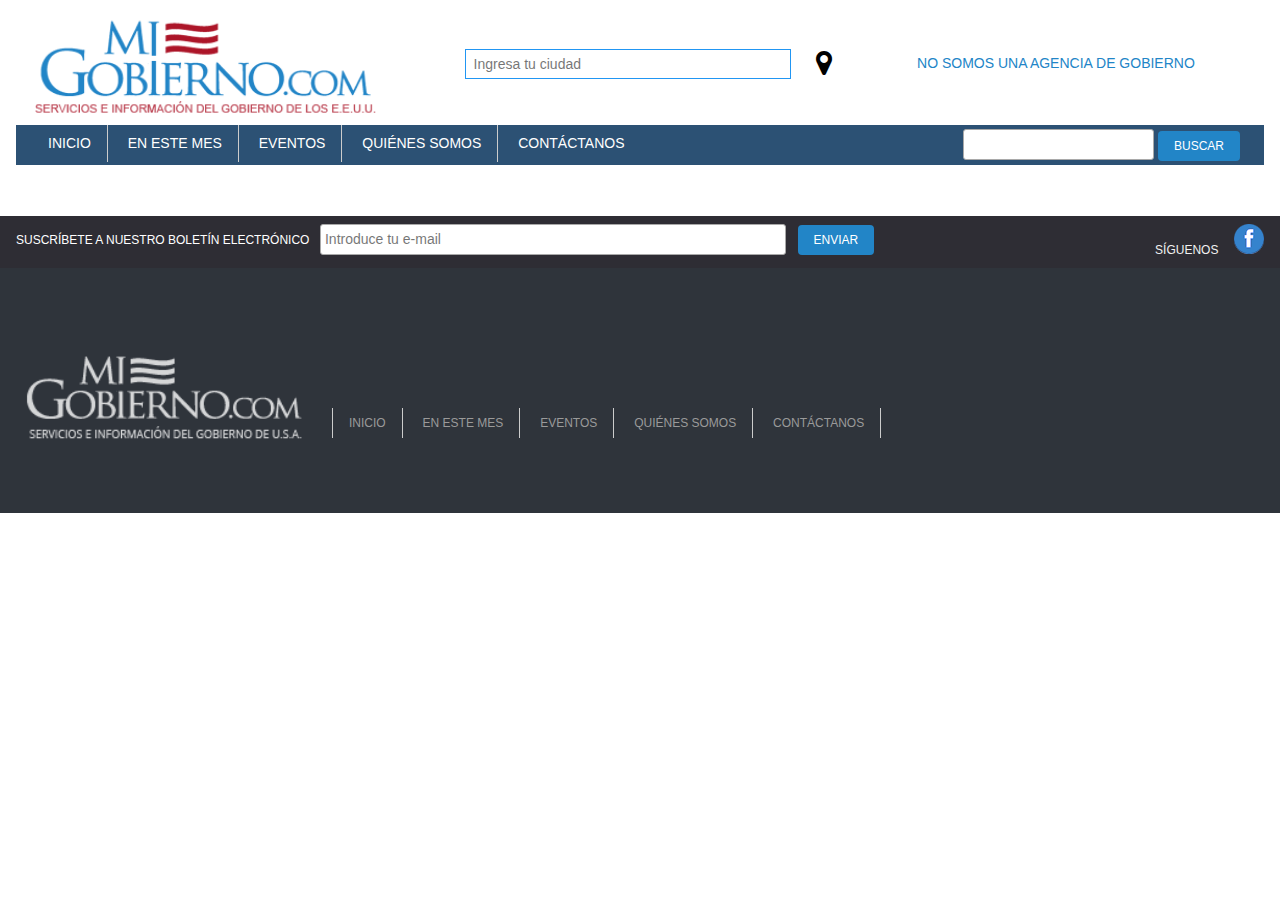
<file: index.html>
<!DOCTYPE html>
<html>
<head>
    <title>Migobierno.com - Servicios e Información Gobierno Estados Unidos</title>
    <meta http-equiv="Cache-Control" content="no-store"/>
    <meta http-equiv="Pragma" content="no-store"/>
    <meta name="viewport" content="width=device-width, initial-scale=1">
    <meta charset="utf-8">
    <meta name="description" content="Portal web que ofrece información sobre los servicios de gobierno de Estados Unidos en Español">

    <link rel="stylesheet" href="_estilo/w3.css" type="text/css">
    <link rel="stylesheet" href="_estilo/font-awesome/css/font-awesome.min.css" type="text/css">
    <link rel="stylesheet" href="_estilo/mgestilo.css?v=1" type="text/css">
    <link rel="stylesheet" href="_lib/jquery-ui-1.12.1/jquery-ui.css">
    <link rel="stylesheet" href="https://fonts.googleapis.com/css?family=Raleway">
    <link rel='stylesheet' href="_componentes/camera/css/camera.css" type="text/css" id="camera-css" media="all">
</head>

<body class="w3-content" style="max-width:1300px">

<div id="fb-root"></div>

<!-- Sidenav/menu -->
<nav id="navBarraMenu" class="w3-sidenav w3-white w3-hide-large" style="z-index:3;width:300px; display: none"></nav>

<!-- Efecto para abrir la barra de menú en pantallas pequeñas -->
<div class="w3-overlay w3-hide-large w3-animate-opacity" onclick="navBar_close()" style="cursor:pointer"
     title="close side menu" id="myOverlay"></div>

<!-- !PAGE CONTENT! -->
<div class="w3-main">

    <!-- Header -->
    <header id="hEncabezadoM" class="w3-container w3-padding-4 w3-white w3-top w3-hide-large w3-hide-medium">
        <div style="display: table; padding: 5px">
            <div style="display: table-row">
                <div style="display: table-cell; vertical-align: top; width: 10%">
                    <span class="w3-opennav w3-xlarge w3-hover-text-grey" onclick="navBar_open()"><i
                            class="fa fa-bars"></i></span>
                </div>
                <div style="display: table-cell; vertical-align: top; width: 30%; padding-left: 10px">
                    <a href="index.html"><img src="imagenes/LogotipoMiGobiernocomMovil.png"
                                              style="width:78px; height: 70px"></a>

                </div>
                <div style="display: table-cell; vertical-align: middle; width: 60%;">
                    <div class="ui-widget" style="padding-left: 5px">
                        <input class="w3-input w3-border w3-border-blue w3-show-inline-block" id="listaCiudadesM"
                               placeholder="Ingresa tu ciudad">&nbsp;
                        <div class=" w3-show-inline-block"><i class="fa fa-map-marker fa-lg"></i></div>
                    </div>
                </div>
            </div>
        </div>
    </header>

    <header id="hEncabezado" class="w3-container w3-padding-4 w3-white w3-top w3-hide-small">
        <div class="w3-row">
            <div class="w3-container w3-third">
                <a href="#"><img src="imagenes/LogotipoMiGobiernocom.png" style="width:90%; height: 120px"></a>
            </div>
            <div class="w3-container w3-third w3-center">
                <div style="display: table; width: 100%; height: 119px">
                    <div style="display: table-cell; vertical-align: middle">
                        <div class="ui-widget">
                            <i class="fa fa-map-marker fa-2x fa-pull-right w3-show-inline-block"></i>
                            <input class="w3-input w3-border w3-border-blue w3-show-inline-block" id="listaCiudades"
                                   placeholder="Ingresa tu ciudad">
                        </div>
                    </div>
                </div>
            </div>
            <div class="w3-container w3-third w3-center">
                <div style="display: table; width: 100%; height: 119px">
                    <div class="notaHeaderText" style="display: table-cell; vertical-align: middle">NO SOMOS UNA
                        AGENCIA DE GOBIERNO
                    </div>
                </div>
                <!--<button class="w3-btn w3-round w3-theme-blue w3-show-inline-block w3-hover-theme-red w3-textBtn-theme-blue">
                    <i class="fa fa-user w3-margin-right"></i>CREA TU PERFIL
                </button>-->
            </div>
        </div>

        <!--<div class="w3-section btnBar">-->
        <div class="w3-container btnBar">
            <button class="w3-btn w3-border-right w3-padding-medium w3-hover-text-theme-blue btnBar"
                    onclick="contenidoIndexCargar({vista: 'vInicio', alias: 'INI'});">Inicio
            </button>
            <button class="w3-btn w3-border-right w3-padding-medium w3-hover-text-theme-blue btnBar"
                    onclick="contenidoIndexCargar({vista: 'vEventos', alias: 'EV_MES'});">En este mes
            </button>
            <button class="w3-btn w3-border-right w3-padding-medium w3-hover-text-theme-blue btnBar"
                    onclick="contenidoIndexCargar({vista: 'vEventos', alias: 'EV_PROX'});">Eventos
            </button>
            <!--<button class="w3-btn w3-border-right w3-padding-medium w3-hover-text-theme-blue btnBar"
                    onclick="contenidoIndexIrA('anclaComoPuedo', 'INI');">Cómo puedo
            </button>-->
            <button class="w3-btn w3-border-right w3-padding-medium w3-hover-text-theme-blue btnBar"
                    onclick="contenidoIndexCargar({vista: 'vQuienesSomos', alias: 'QSOM'});">Quiénes somos
            </button>
            <button class="w3-btn w3-padding-medium w3-hover-text-theme-blue btnBar"
                    onclick="contenidoIndexCargar({vista: 'vContacto', alias: 'CONT'});">Contáctanos
            </button>

            <div class="w3-right w3-padding-small">
                <input type="text" name="txtBuscarEnSitio" id="txtBuscarEnSitio" size="20">
                <button class="w3-btn w3-round w3-theme-blue w3-hover-theme-red w3-textBtn-theme-blue"
                        onclick="contenidoIndexCargar({vista: 'vResultadosBusqueda', alias: 'BUSCAR'});">BUSCAR
                </button>
            </div>
        </div>
    </header>

    <!-- Content -->
    <div class="w3-hide-large w3-hide-medium" style="height:90px">&nbsp;</div> <!--small-->
    <div class="w3-hide-large w3-hide-small" style="height:235px">&nbsp;</div> <!--medium-->
    <div class="w3-hide-small w3-hide-medium" style="height:200px">&nbsp;</div> <!--large-->
    <div id="dContenido"></div>
    <input type="hidden" id="hdnAliasPaginaActual" value=""/>
    <input type="hidden" id="hdnCategoriaIDActual" value="0"/>
    <input type="hidden" id="hdnSubcategoriaIDActual" value="0"/>

    <!-- Footer -->
    <footer id="fPiePagina" class="w3-section">
        <div class="w3-row-padding w3-theme-grey-d5 w3-padding-8">
            <div class="w3-threequarter">
                <span class="fontFooter">SUSCRÍBETE A NUESTRO BOLETÍN ELECTRÓNICO&nbsp;&nbsp;</span>
                <input type="text" id="emailParaNewsletter" style="width: 50%" placeholder="Introduce tu e-mail">&nbsp;&nbsp;
                <button id="sendemail" class="w3-btn w3-round w3-theme-blue w3-hover-theme-red w3-textBtn-theme-blue">
                    ENVIAR
                </button>
            </div>
            <div class="w3-quarter w3-right-align">
                <span class="w3-small w3-text-light-grey">SÍGUENOS</span>&nbsp;&nbsp;&nbsp;
                <a href="https://www.facebook.com/migobierno/" target="_blank">
                    <div class="imgFB w3-show-inline-block"></div>
                </a>
                <!--&nbsp;
                <div class="imgTW w3-show-inline-block"></div>-->
            </div>
        </div>
        <div class="w3-row-padding w3-theme-grey-d4 w3-padding-64">
            <div class="w3-quarter w3-margin-top">
                <a href="#"><img src="imagenes/LogotipoPieMiGobiernocom.png" style="width:100%"></a>
            </div>
            <div class="w3-threequarter w3-margin-top" style="padding-top: 60px;">
                <button class="w3-btn w3-border-left w3-border-right btnBarFooter"
                        onclick="contenidoIndexCargar({vista: 'vInicio', alias: 'INI'});">Inicio
                </button>
                <button class="w3-btn w3-border-right btnBarFooter"
                        onclick="contenidoIndexCargar({vista: 'vEventos', alias: 'EV_MES'});">En este mes
                </button>
                <button class="w3-btn w3-border-right btnBarFooter"
                        onclick="contenidoIndexCargar({vista: 'vEventos', alias: 'EV_PROX'});">Eventos
                </button>
                <!--<button class="w3-btn w3-border-right btnBarFooter"
                        onclick="contenidoIndexIrA('anclaComoPuedo', 'INI');">Cómo puedo
                </button>-->
                <button class="w3-btn w3-border-right btnBarFooter"
                        onclick="contenidoIndexCargar({vista: 'vQuienesSomos', alias: 'QSOM'});">Quiénes somos
                </button>
                <button class="w3-btn w3-border-right btnBarFooter"
                        onclick="contenidoIndexCargar({vista: 'vContacto', alias: 'CONT'});">Contáctanos
                </button>
            </div>
        </div>
    </footer>

</div>
<!-- End page content -->

<!-- Noticias -->
<div id="sec_NoticiasLoad" style="display: none;">
    <script type="text/javascript"
            src="http://www.feedsweep.com/Products/FeedSweep/Producer.aspx?feeds=http%3a%2f%2fcnnespanol.cnn.com%2ffeed%2f&amp;title=NOTICIAS&amp;maxoutput=5&amp;headlinelimit=3000&amp;datesort=descending&amp;displaydescriptions=false&amp;displaydates=false&amp;cat=6&amp;lang=es-ES&amp;implementation=divs&amp;feedsweepclassname=cardNoticiasEventos&amp;linkclassname=w3-hover-text-theme-blue&amp;titleclassname=encabezadoSeccion&amp;itemclassname=w3-text-white w3-padding-16&amp;includexmlbutton=false&amp;backgroundcolor=%23003366&amp;linecolor=%23003366&amp;headercolor=%23FFFFFF&amp;titlecolor=%23FF6600&amp;textcolor=%23FFFFFF&amp;datecolor=%2399CCFF&amp;key=MO3y6jcnZ0ia8VBlKwXGig&amp;ver=5.0.1.0"></script>
</div>

<!-- Scripts -->
<script src="_lib/jquery-1.12.4.min.js"></script>
<script src="_lib/jquery-ui-1.12.1/jquery-ui.js"></script>

<script type='text/javascript' src='_componentes/camera/scripts/jquery.mobile.customized.min.js'></script>
<script type='text/javascript' src='_componentes/camera/scripts/jquery.easing.1.3.js'></script>
<script type='text/javascript' src='_componentes/camera/scripts/camera.min.js'></script>
<script type="text/javascript" src='_jscript/jquery.validate.min.js'></script>

<script type="text/javascript" src="controlador/cIndex.js?v=2"></script>
<script type="text/javascript" src="controlador/cSuscripcionNewsLetter.js"></script>

<script type="text/javascript">
    $(document).ready(function () {
        // Contenido
        obtenerVersionControladores();
        indexCargarSecciones();
    });

    window.addEventListener('popstate', function (event) {
        if (event.state == null) return;
        contenidoIndexCargar(event.state.parametros);
    });

    // Búsqueda de ciudades

    // Computatdora
    $(function () {
        var cacheCiudades = {};
        $("#listaCiudades").autocomplete({
            minLength: 3,
            source: function (request, response) {
                var term = request.term;
                if (term in cacheCiudades) {
                    response(cacheCiudades[term]);
                    return;
                }

                $.getJSON("modelo/mListaCiudadesObtener.php", request, function (data, status, xhr) {
                    cacheCiudades[term] = data;
                    response(data);
                });
            },
            select: function (event, ui) {
                ciudadParametrosCargar(event, ui.item.id);
            }
        });
    });

    // Móvil
    $(function () {
        var cacheCiudades = {};
        $("#listaCiudadesM").autocomplete({
            minLength: 3,
            source: function (request, response) {
                var term = request.term;
                if (term in cacheCiudades) {
                    response(cacheCiudades[term]);
                    return;
                }

                $.getJSON("modelo/mListaCiudadesObtener.php", request, function (data, status, xhr) {
                    cacheCiudades[term] = data;
                    response(data);
                });
            },
            select: function (event, ui) {
                ciudadParametrosCargar(event, ui.item.id);
            }
        });
    });

</script>

<!-- Barra menu móvil -->
<script type="text/javascript" src="_jscript/sidenav.js"></script>

<!-- GoogleAnalytics -->
<script>
    (function (i, s, o, g, r, a, m) {
        i['GoogleAnalyticsObject'] = r;
        i[r] = i[r] || function () {
                    (i[r].q = i[r].q || []).push(arguments)
                }, i[r].l = 1 * new Date();
        a = s.createElement(o),
                m = s.getElementsByTagName(o)[0];
        a.async = 1;
        a.src = g;
        m.parentNode.insertBefore(a, m)
    })(window, document, 'script', 'https://www.google-analytics.com/analytics.js', 'ga');

    ga('create', 'UA-85660693-1', 'auto');
    ga('send', 'pageview');

</script>

</body>
<head>
    <meta http-equiv="pragma" content="no-cache">
</head>
</html>
</file>
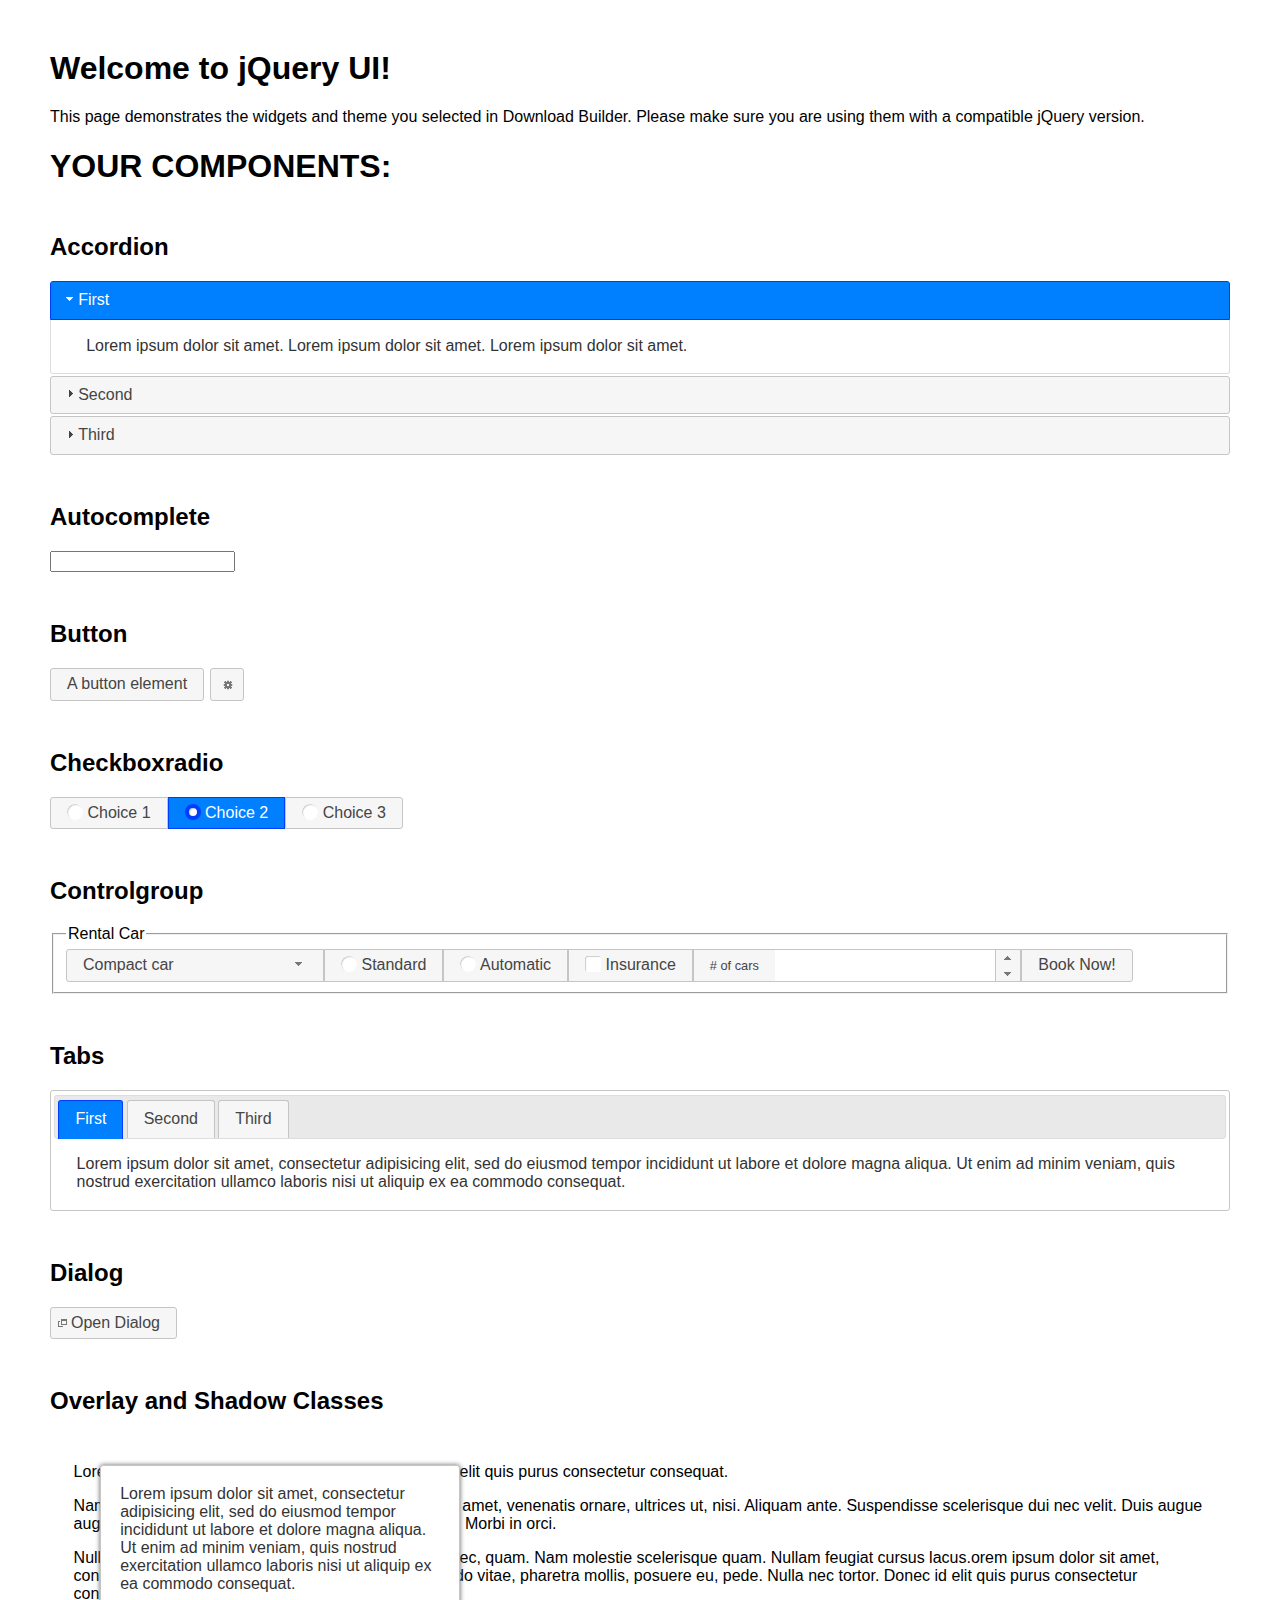
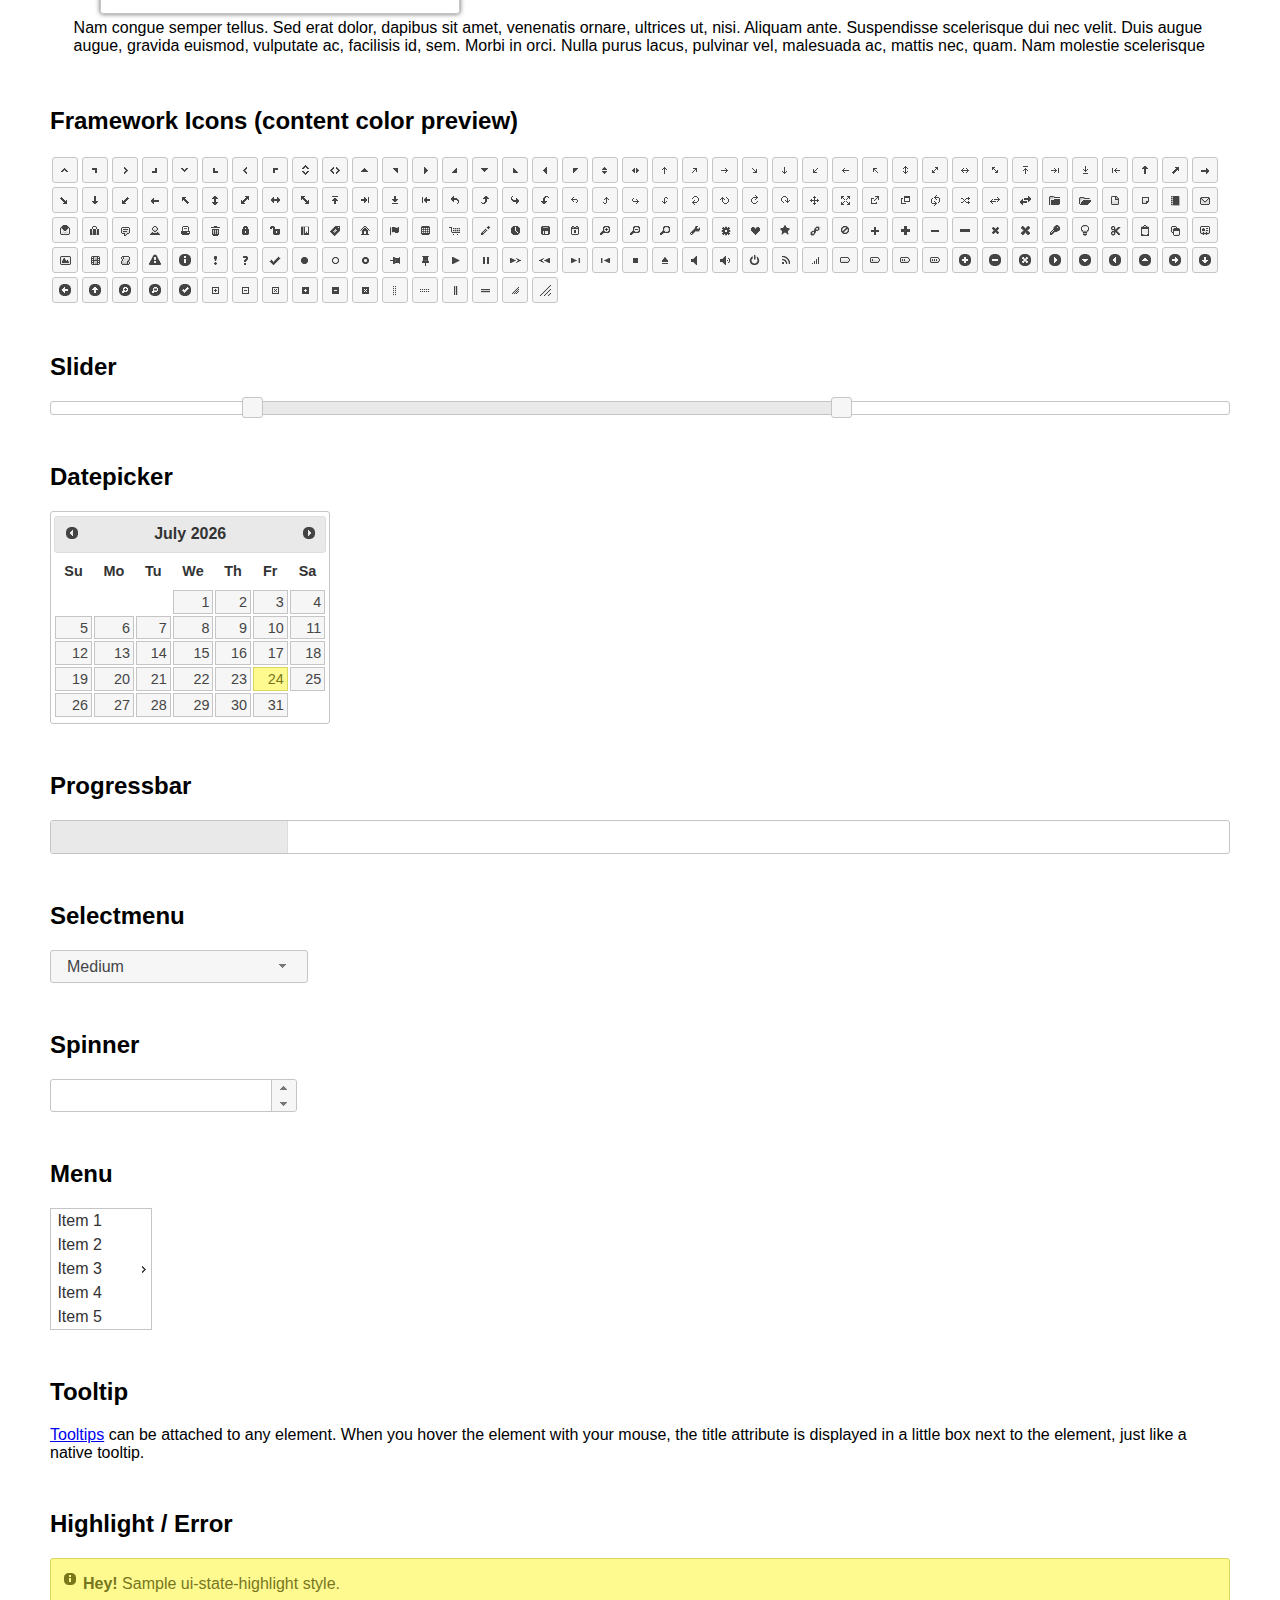
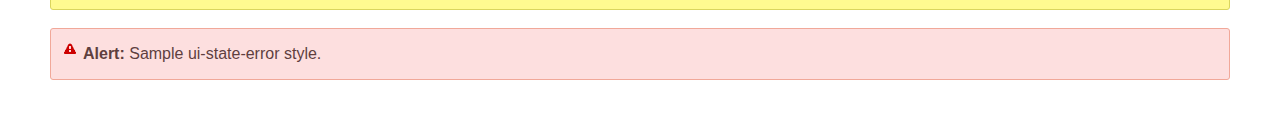
<file: _lib/jquery-ui-1.12.1/index.html>
<!doctype html>
<html lang="us">
<head>
	<meta charset="utf-8">
	<title>jQuery UI Example Page</title>
	<link href="jquery-ui.css" rel="stylesheet">
	<style>
	body{
		font-family: "Trebuchet MS", sans-serif;
		margin: 50px;
	}
	.demoHeaders {
		margin-top: 2em;
	}
	#dialog-link {
		padding: .4em 1em .4em 20px;
		text-decoration: none;
		position: relative;
	}
	#dialog-link span.ui-icon {
		margin: 0 5px 0 0;
		position: absolute;
		left: .2em;
		top: 50%;
		margin-top: -8px;
	}
	#icons {
		margin: 0;
		padding: 0;
	}
	#icons li {
		margin: 2px;
		position: relative;
		padding: 4px 0;
		cursor: pointer;
		float: left;
		list-style: none;
	}
	#icons span.ui-icon {
		float: left;
		margin: 0 4px;
	}
	.fakewindowcontain .ui-widget-overlay {
		position: absolute;
	}
	select {
		width: 200px;
	}
	</style>
</head>
<body>

<h1>Welcome to jQuery UI!</h1>

<div class="ui-widget">
	<p>This page demonstrates the widgets and theme you selected in Download Builder. Please make sure you are using them with a compatible jQuery version.</p>
</div>

<h1>YOUR COMPONENTS:</h1>


<!-- Accordion -->
<h2 class="demoHeaders">Accordion</h2>
<div id="accordion">
	<h3>First</h3>
	<div>Lorem ipsum dolor sit amet. Lorem ipsum dolor sit amet. Lorem ipsum dolor sit amet.</div>
	<h3>Second</h3>
	<div>Phasellus mattis tincidunt nibh.</div>
	<h3>Third</h3>
	<div>Nam dui erat, auctor a, dignissim quis.</div>
</div>



<!-- Autocomplete -->
<h2 class="demoHeaders">Autocomplete</h2>
<div>
	<input id="autocomplete" title="type &quot;a&quot;">
</div>



<!-- Button -->
<h2 class="demoHeaders">Button</h2>
<button id="button">A button element</button>
<button id="button-icon">An icon-only button</button>



<!-- Checkboxradio -->
<h2 class="demoHeaders">Checkboxradio</h2>
<form style="margin-top: 1em;">
	<div id="radioset">
		<input type="radio" id="radio1" name="radio"><label for="radio1">Choice 1</label>
		<input type="radio" id="radio2" name="radio" checked="checked"><label for="radio2">Choice 2</label>
		<input type="radio" id="radio3" name="radio"><label for="radio3">Choice 3</label>
	</div>
</form>



<!-- Controlgroup -->
<h2 class="demoHeaders">Controlgroup</h2>
<fieldset>
	<legend>Rental Car</legend>
	<div id="controlgroup">
		<select id="car-type">
			<option>Compact car</option>
			<option>Midsize car</option>
			<option>Full size car</option>
			<option>SUV</option>
			<option>Luxury</option>
			<option>Truck</option>
			<option>Van</option>
		</select>
		<label for="transmission-standard">Standard</label>
		<input type="radio" name="transmission" id="transmission-standard">
		<label for="transmission-automatic">Automatic</label>
		<input type="radio" name="transmission" id="transmission-automatic">
		<label for="insurance">Insurance</label>
		<input type="checkbox" name="insurance" id="insurance">
		<label for="horizontal-spinner" class="ui-controlgroup-label"># of cars</label>
		<input id="horizontal-spinner" class="ui-spinner-input">
		<button>Book Now!</button>
	</div>
</fieldset>



<!-- Tabs -->
<h2 class="demoHeaders">Tabs</h2>
<div id="tabs">
	<ul>
		<li><a href="#tabs-1">First</a></li>
		<li><a href="#tabs-2">Second</a></li>
		<li><a href="#tabs-3">Third</a></li>
	</ul>
	<div id="tabs-1">Lorem ipsum dolor sit amet, consectetur adipisicing elit, sed do eiusmod tempor incididunt ut labore et dolore magna aliqua. Ut enim ad minim veniam, quis nostrud exercitation ullamco laboris nisi ut aliquip ex ea commodo consequat.</div>
	<div id="tabs-2">Phasellus mattis tincidunt nibh. Cras orci urna, blandit id, pretium vel, aliquet ornare, felis. Maecenas scelerisque sem non nisl. Fusce sed lorem in enim dictum bibendum.</div>
	<div id="tabs-3">Nam dui erat, auctor a, dignissim quis, sollicitudin eu, felis. Pellentesque nisi urna, interdum eget, sagittis et, consequat vestibulum, lacus. Mauris porttitor ullamcorper augue.</div>
</div>



<h2 class="demoHeaders">Dialog</h2>
<p>
	<button id="dialog-link" class="ui-button ui-corner-all ui-widget">
		<span class="ui-icon ui-icon-newwin"></span>Open Dialog
	</button>
</p>

<h2 class="demoHeaders">Overlay and Shadow Classes</h2>
<div style="position: relative; width: 96%; height: 200px; padding:1% 2%; overflow:hidden;" class="fakewindowcontain">
	<p>Lorem ipsum dolor sit amet,  Nulla nec tortor. Donec id elit quis purus consectetur consequat. </p><p>Nam congue semper tellus. Sed erat dolor, dapibus sit amet, venenatis ornare, ultrices ut, nisi. Aliquam ante. Suspendisse scelerisque dui nec velit. Duis augue augue, gravida euismod, vulputate ac, facilisis id, sem. Morbi in orci. </p><p>Nulla purus lacus, pulvinar vel, malesuada ac, mattis nec, quam. Nam molestie scelerisque quam. Nullam feugiat cursus lacus.orem ipsum dolor sit amet, consectetur adipiscing elit. Donec libero risus, commodo vitae, pharetra mollis, posuere eu, pede. Nulla nec tortor. Donec id elit quis purus consectetur consequat. </p><p>Nam congue semper tellus. Sed erat dolor, dapibus sit amet, venenatis ornare, ultrices ut, nisi. Aliquam ante. Suspendisse scelerisque dui nec velit. Duis augue augue, gravida euismod, vulputate ac, facilisis id, sem. Morbi in orci. Nulla purus lacus, pulvinar vel, malesuada ac, mattis nec, quam. Nam molestie scelerisque quam. </p><p>Nullam feugiat cursus lacus.orem ipsum dolor sit amet, consectetur adipiscing elit. Donec libero risus, commodo vitae, pharetra mollis, posuere eu, pede. Nulla nec tortor. Donec id elit quis purus consectetur consequat. Nam congue semper tellus. Sed erat dolor, dapibus sit amet, venenatis ornare, ultrices ut, nisi. Aliquam ante. </p><p>Suspendisse scelerisque dui nec velit. Duis augue augue, gravida euismod, vulputate ac, facilisis id, sem. Morbi in orci. Nulla purus lacus, pulvinar vel, malesuada ac, mattis nec, quam. Nam molestie scelerisque quam. Nullam feugiat cursus lacus.orem ipsum dolor sit amet, consectetur adipiscing elit. Donec libero risus, commodo vitae, pharetra mollis, posuere eu, pede. Nulla nec tortor. Donec id elit quis purus consectetur consequat. Nam congue semper tellus. Sed erat dolor, dapibus sit amet, venenatis ornare, ultrices ut, nisi. </p>

	<!-- ui-dialog -->
	<div class="ui-widget-overlay ui-front"></div>
	<div style="position: absolute; width: 320px; left: 50px; top: 30px; padding: 1.2em" class="ui-widget ui-front ui-widget-content ui-corner-all ui-widget-shadow">
		Lorem ipsum dolor sit amet, consectetur adipisicing elit, sed do eiusmod tempor incididunt ut labore et dolore magna aliqua. Ut enim ad minim veniam, quis nostrud exercitation ullamco laboris nisi ut aliquip ex ea commodo consequat.
	</div>

</div>

<!-- ui-dialog -->
<div id="dialog" title="Dialog Title">
	<p>Lorem ipsum dolor sit amet, consectetur adipisicing elit, sed do eiusmod tempor incididunt ut labore et dolore magna aliqua. Ut enim ad minim veniam, quis nostrud exercitation ullamco laboris nisi ut aliquip ex ea commodo consequat.</p>
</div>



<h2 class="demoHeaders">Framework Icons (content color preview)</h2>
<ul id="icons" class="ui-widget ui-helper-clearfix">
	<li class="ui-state-default ui-corner-all" title=".ui-icon-caret-1-n"><span class="ui-icon ui-icon-caret-1-n"></span></li>
	<li class="ui-state-default ui-corner-all" title=".ui-icon-caret-1-ne"><span class="ui-icon ui-icon-caret-1-ne"></span></li>
	<li class="ui-state-default ui-corner-all" title=".ui-icon-caret-1-e"><span class="ui-icon ui-icon-caret-1-e"></span></li>
	<li class="ui-state-default ui-corner-all" title=".ui-icon-caret-1-se"><span class="ui-icon ui-icon-caret-1-se"></span></li>
	<li class="ui-state-default ui-corner-all" title=".ui-icon-caret-1-s"><span class="ui-icon ui-icon-caret-1-s"></span></li>
	<li class="ui-state-default ui-corner-all" title=".ui-icon-caret-1-sw"><span class="ui-icon ui-icon-caret-1-sw"></span></li>
	<li class="ui-state-default ui-corner-all" title=".ui-icon-caret-1-w"><span class="ui-icon ui-icon-caret-1-w"></span></li>
	<li class="ui-state-default ui-corner-all" title=".ui-icon-caret-1-nw"><span class="ui-icon ui-icon-caret-1-nw"></span></li>
	<li class="ui-state-default ui-corner-all" title=".ui-icon-caret-2-n-s"><span class="ui-icon ui-icon-caret-2-n-s"></span></li>
	<li class="ui-state-default ui-corner-all" title=".ui-icon-caret-2-e-w"><span class="ui-icon ui-icon-caret-2-e-w"></span></li>
	<li class="ui-state-default ui-corner-all" title=".ui-icon-triangle-1-n"><span class="ui-icon ui-icon-triangle-1-n"></span></li>
	<li class="ui-state-default ui-corner-all" title=".ui-icon-triangle-1-ne"><span class="ui-icon ui-icon-triangle-1-ne"></span></li>
	<li class="ui-state-default ui-corner-all" title=".ui-icon-triangle-1-e"><span class="ui-icon ui-icon-triangle-1-e"></span></li>
	<li class="ui-state-default ui-corner-all" title=".ui-icon-triangle-1-se"><span class="ui-icon ui-icon-triangle-1-se"></span></li>
	<li class="ui-state-default ui-corner-all" title=".ui-icon-triangle-1-s"><span class="ui-icon ui-icon-triangle-1-s"></span></li>
	<li class="ui-state-default ui-corner-all" title=".ui-icon-triangle-1-sw"><span class="ui-icon ui-icon-triangle-1-sw"></span></li>
	<li class="ui-state-default ui-corner-all" title=".ui-icon-triangle-1-w"><span class="ui-icon ui-icon-triangle-1-w"></span></li>
	<li class="ui-state-default ui-corner-all" title=".ui-icon-triangle-1-nw"><span class="ui-icon ui-icon-triangle-1-nw"></span></li>
	<li class="ui-state-default ui-corner-all" title=".ui-icon-triangle-2-n-s"><span class="ui-icon ui-icon-triangle-2-n-s"></span></li>
	<li class="ui-state-default ui-corner-all" title=".ui-icon-triangle-2-e-w"><span class="ui-icon ui-icon-triangle-2-e-w"></span></li>
	<li class="ui-state-default ui-corner-all" title=".ui-icon-arrow-1-n"><span class="ui-icon ui-icon-arrow-1-n"></span></li>
	<li class="ui-state-default ui-corner-all" title=".ui-icon-arrow-1-ne"><span class="ui-icon ui-icon-arrow-1-ne"></span></li>
	<li class="ui-state-default ui-corner-all" title=".ui-icon-arrow-1-e"><span class="ui-icon ui-icon-arrow-1-e"></span></li>
	<li class="ui-state-default ui-corner-all" title=".ui-icon-arrow-1-se"><span class="ui-icon ui-icon-arrow-1-se"></span></li>
	<li class="ui-state-default ui-corner-all" title=".ui-icon-arrow-1-s"><span class="ui-icon ui-icon-arrow-1-s"></span></li>
	<li class="ui-state-default ui-corner-all" title=".ui-icon-arrow-1-sw"><span class="ui-icon ui-icon-arrow-1-sw"></span></li>
	<li class="ui-state-default ui-corner-all" title=".ui-icon-arrow-1-w"><span class="ui-icon ui-icon-arrow-1-w"></span></li>
	<li class="ui-state-default ui-corner-all" title=".ui-icon-arrow-1-nw"><span class="ui-icon ui-icon-arrow-1-nw"></span></li>
	<li class="ui-state-default ui-corner-all" title=".ui-icon-arrow-2-n-s"><span class="ui-icon ui-icon-arrow-2-n-s"></span></li>
	<li class="ui-state-default ui-corner-all" title=".ui-icon-arrow-2-ne-sw"><span class="ui-icon ui-icon-arrow-2-ne-sw"></span></li>
	<li class="ui-state-default ui-corner-all" title=".ui-icon-arrow-2-e-w"><span class="ui-icon ui-icon-arrow-2-e-w"></span></li>
	<li class="ui-state-default ui-corner-all" title=".ui-icon-arrow-2-se-nw"><span class="ui-icon ui-icon-arrow-2-se-nw"></span></li>
	<li class="ui-state-default ui-corner-all" title=".ui-icon-arrowstop-1-n"><span class="ui-icon ui-icon-arrowstop-1-n"></span></li>
	<li class="ui-state-default ui-corner-all" title=".ui-icon-arrowstop-1-e"><span class="ui-icon ui-icon-arrowstop-1-e"></span></li>
	<li class="ui-state-default ui-corner-all" title=".ui-icon-arrowstop-1-s"><span class="ui-icon ui-icon-arrowstop-1-s"></span></li>
	<li class="ui-state-default ui-corner-all" title=".ui-icon-arrowstop-1-w"><span class="ui-icon ui-icon-arrowstop-1-w"></span></li>
	<li class="ui-state-default ui-corner-all" title=".ui-icon-arrowthick-1-n"><span class="ui-icon ui-icon-arrowthick-1-n"></span></li>
	<li class="ui-state-default ui-corner-all" title=".ui-icon-arrowthick-1-ne"><span class="ui-icon ui-icon-arrowthick-1-ne"></span></li>
	<li class="ui-state-default ui-corner-all" title=".ui-icon-arrowthick-1-e"><span class="ui-icon ui-icon-arrowthick-1-e"></span></li>
	<li class="ui-state-default ui-corner-all" title=".ui-icon-arrowthick-1-se"><span class="ui-icon ui-icon-arrowthick-1-se"></span></li>
	<li class="ui-state-default ui-corner-all" title=".ui-icon-arrowthick-1-s"><span class="ui-icon ui-icon-arrowthick-1-s"></span></li>
	<li class="ui-state-default ui-corner-all" title=".ui-icon-arrowthick-1-sw"><span class="ui-icon ui-icon-arrowthick-1-sw"></span></li>
	<li class="ui-state-default ui-corner-all" title=".ui-icon-arrowthick-1-w"><span class="ui-icon ui-icon-arrowthick-1-w"></span></li>
	<li class="ui-state-default ui-corner-all" title=".ui-icon-arrowthick-1-nw"><span class="ui-icon ui-icon-arrowthick-1-nw"></span></li>
	<li class="ui-state-default ui-corner-all" title=".ui-icon-arrowthick-2-n-s"><span class="ui-icon ui-icon-arrowthick-2-n-s"></span></li>
	<li class="ui-state-default ui-corner-all" title=".ui-icon-arrowthick-2-ne-sw"><span class="ui-icon ui-icon-arrowthick-2-ne-sw"></span></li>
	<li class="ui-state-default ui-corner-all" title=".ui-icon-arrowthick-2-e-w"><span class="ui-icon ui-icon-arrowthick-2-e-w"></span></li>
	<li class="ui-state-default ui-corner-all" title=".ui-icon-arrowthick-2-se-nw"><span class="ui-icon ui-icon-arrowthick-2-se-nw"></span></li>
	<li class="ui-state-default ui-corner-all" title=".ui-icon-arrowthickstop-1-n"><span class="ui-icon ui-icon-arrowthickstop-1-n"></span></li>
	<li class="ui-state-default ui-corner-all" title=".ui-icon-arrowthickstop-1-e"><span class="ui-icon ui-icon-arrowthickstop-1-e"></span></li>
	<li class="ui-state-default ui-corner-all" title=".ui-icon-arrowthickstop-1-s"><span class="ui-icon ui-icon-arrowthickstop-1-s"></span></li>
	<li class="ui-state-default ui-corner-all" title=".ui-icon-arrowthickstop-1-w"><span class="ui-icon ui-icon-arrowthickstop-1-w"></span></li>
	<li class="ui-state-default ui-corner-all" title=".ui-icon-arrowreturnthick-1-w"><span class="ui-icon ui-icon-arrowreturnthick-1-w"></span></li>
	<li class="ui-state-default ui-corner-all" title=".ui-icon-arrowreturnthick-1-n"><span class="ui-icon ui-icon-arrowreturnthick-1-n"></span></li>
	<li class="ui-state-default ui-corner-all" title=".ui-icon-arrowreturnthick-1-e"><span class="ui-icon ui-icon-arrowreturnthick-1-e"></span></li>
	<li class="ui-state-default ui-corner-all" title=".ui-icon-arrowreturnthick-1-s"><span class="ui-icon ui-icon-arrowreturnthick-1-s"></span></li>
	<li class="ui-state-default ui-corner-all" title=".ui-icon-arrowreturn-1-w"><span class="ui-icon ui-icon-arrowreturn-1-w"></span></li>
	<li class="ui-state-default ui-corner-all" title=".ui-icon-arrowreturn-1-n"><span class="ui-icon ui-icon-arrowreturn-1-n"></span></li>
	<li class="ui-state-default ui-corner-all" title=".ui-icon-arrowreturn-1-e"><span class="ui-icon ui-icon-arrowreturn-1-e"></span></li>
	<li class="ui-state-default ui-corner-all" title=".ui-icon-arrowreturn-1-s"><span class="ui-icon ui-icon-arrowreturn-1-s"></span></li>
	<li class="ui-state-default ui-corner-all" title=".ui-icon-arrowrefresh-1-w"><span class="ui-icon ui-icon-arrowrefresh-1-w"></span></li>
	<li class="ui-state-default ui-corner-all" title=".ui-icon-arrowrefresh-1-n"><span class="ui-icon ui-icon-arrowrefresh-1-n"></span></li>
	<li class="ui-state-default ui-corner-all" title=".ui-icon-arrowrefresh-1-e"><span class="ui-icon ui-icon-arrowrefresh-1-e"></span></li>
	<li class="ui-state-default ui-corner-all" title=".ui-icon-arrowrefresh-1-s"><span class="ui-icon ui-icon-arrowrefresh-1-s"></span></li>
	<li class="ui-state-default ui-corner-all" title=".ui-icon-arrow-4"><span class="ui-icon ui-icon-arrow-4"></span></li>
	<li class="ui-state-default ui-corner-all" title=".ui-icon-arrow-4-diag"><span class="ui-icon ui-icon-arrow-4-diag"></span></li>
	<li class="ui-state-default ui-corner-all" title=".ui-icon-extlink"><span class="ui-icon ui-icon-extlink"></span></li>
	<li class="ui-state-default ui-corner-all" title=".ui-icon-newwin"><span class="ui-icon ui-icon-newwin"></span></li>
	<li class="ui-state-default ui-corner-all" title=".ui-icon-refresh"><span class="ui-icon ui-icon-refresh"></span></li>
	<li class="ui-state-default ui-corner-all" title=".ui-icon-shuffle"><span class="ui-icon ui-icon-shuffle"></span></li>
	<li class="ui-state-default ui-corner-all" title=".ui-icon-transfer-e-w"><span class="ui-icon ui-icon-transfer-e-w"></span></li>
	<li class="ui-state-default ui-corner-all" title=".ui-icon-transferthick-e-w"><span class="ui-icon ui-icon-transferthick-e-w"></span></li>
	<li class="ui-state-default ui-corner-all" title=".ui-icon-folder-collapsed"><span class="ui-icon ui-icon-folder-collapsed"></span></li>
	<li class="ui-state-default ui-corner-all" title=".ui-icon-folder-open"><span class="ui-icon ui-icon-folder-open"></span></li>
	<li class="ui-state-default ui-corner-all" title=".ui-icon-document"><span class="ui-icon ui-icon-document"></span></li>
	<li class="ui-state-default ui-corner-all" title=".ui-icon-document-b"><span class="ui-icon ui-icon-document-b"></span></li>
	<li class="ui-state-default ui-corner-all" title=".ui-icon-note"><span class="ui-icon ui-icon-note"></span></li>
	<li class="ui-state-default ui-corner-all" title=".ui-icon-mail-closed"><span class="ui-icon ui-icon-mail-closed"></span></li>
	<li class="ui-state-default ui-corner-all" title=".ui-icon-mail-open"><span class="ui-icon ui-icon-mail-open"></span></li>
	<li class="ui-state-default ui-corner-all" title=".ui-icon-suitcase"><span class="ui-icon ui-icon-suitcase"></span></li>
	<li class="ui-state-default ui-corner-all" title=".ui-icon-comment"><span class="ui-icon ui-icon-comment"></span></li>
	<li class="ui-state-default ui-corner-all" title=".ui-icon-person"><span class="ui-icon ui-icon-person"></span></li>
	<li class="ui-state-default ui-corner-all" title=".ui-icon-print"><span class="ui-icon ui-icon-print"></span></li>
	<li class="ui-state-default ui-corner-all" title=".ui-icon-trash"><span class="ui-icon ui-icon-trash"></span></li>
	<li class="ui-state-default ui-corner-all" title=".ui-icon-locked"><span class="ui-icon ui-icon-locked"></span></li>
	<li class="ui-state-default ui-corner-all" title=".ui-icon-unlocked"><span class="ui-icon ui-icon-unlocked"></span></li>
	<li class="ui-state-default ui-corner-all" title=".ui-icon-bookmark"><span class="ui-icon ui-icon-bookmark"></span></li>
	<li class="ui-state-default ui-corner-all" title=".ui-icon-tag"><span class="ui-icon ui-icon-tag"></span></li>
	<li class="ui-state-default ui-corner-all" title=".ui-icon-home"><span class="ui-icon ui-icon-home"></span></li>
	<li class="ui-state-default ui-corner-all" title=".ui-icon-flag"><span class="ui-icon ui-icon-flag"></span></li>
	<li class="ui-state-default ui-corner-all" title=".ui-icon-calculator"><span class="ui-icon ui-icon-calculator"></span></li>
	<li class="ui-state-default ui-corner-all" title=".ui-icon-cart"><span class="ui-icon ui-icon-cart"></span></li>
	<li class="ui-state-default ui-corner-all" title=".ui-icon-pencil"><span class="ui-icon ui-icon-pencil"></span></li>
	<li class="ui-state-default ui-corner-all" title=".ui-icon-clock"><span class="ui-icon ui-icon-clock"></span></li>
	<li class="ui-state-default ui-corner-all" title=".ui-icon-disk"><span class="ui-icon ui-icon-disk"></span></li>
	<li class="ui-state-default ui-corner-all" title=".ui-icon-calendar"><span class="ui-icon ui-icon-calendar"></span></li>
	<li class="ui-state-default ui-corner-all" title=".ui-icon-zoomin"><span class="ui-icon ui-icon-zoomin"></span></li>
	<li class="ui-state-default ui-corner-all" title=".ui-icon-zoomout"><span class="ui-icon ui-icon-zoomout"></span></li>
	<li class="ui-state-default ui-corner-all" title=".ui-icon-search"><span class="ui-icon ui-icon-search"></span></li>
	<li class="ui-state-default ui-corner-all" title=".ui-icon-wrench"><span class="ui-icon ui-icon-wrench"></span></li>
	<li class="ui-state-default ui-corner-all" title=".ui-icon-gear"><span class="ui-icon ui-icon-gear"></span></li>
	<li class="ui-state-default ui-corner-all" title=".ui-icon-heart"><span class="ui-icon ui-icon-heart"></span></li>
	<li class="ui-state-default ui-corner-all" title=".ui-icon-star"><span class="ui-icon ui-icon-star"></span></li>
	<li class="ui-state-default ui-corner-all" title=".ui-icon-link"><span class="ui-icon ui-icon-link"></span></li>
	<li class="ui-state-default ui-corner-all" title=".ui-icon-cancel"><span class="ui-icon ui-icon-cancel"></span></li>
	<li class="ui-state-default ui-corner-all" title=".ui-icon-plus"><span class="ui-icon ui-icon-plus"></span></li>
	<li class="ui-state-default ui-corner-all" title=".ui-icon-plusthick"><span class="ui-icon ui-icon-plusthick"></span></li>
	<li class="ui-state-default ui-corner-all" title=".ui-icon-minus"><span class="ui-icon ui-icon-minus"></span></li>
	<li class="ui-state-default ui-corner-all" title=".ui-icon-minusthick"><span class="ui-icon ui-icon-minusthick"></span></li>
	<li class="ui-state-default ui-corner-all" title=".ui-icon-close"><span class="ui-icon ui-icon-close"></span></li>
	<li class="ui-state-default ui-corner-all" title=".ui-icon-closethick"><span class="ui-icon ui-icon-closethick"></span></li>
	<li class="ui-state-default ui-corner-all" title=".ui-icon-key"><span class="ui-icon ui-icon-key"></span></li>
	<li class="ui-state-default ui-corner-all" title=".ui-icon-lightbulb"><span class="ui-icon ui-icon-lightbulb"></span></li>
	<li class="ui-state-default ui-corner-all" title=".ui-icon-scissors"><span class="ui-icon ui-icon-scissors"></span></li>
	<li class="ui-state-default ui-corner-all" title=".ui-icon-clipboard"><span class="ui-icon ui-icon-clipboard"></span></li>
	<li class="ui-state-default ui-corner-all" title=".ui-icon-copy"><span class="ui-icon ui-icon-copy"></span></li>
	<li class="ui-state-default ui-corner-all" title=".ui-icon-contact"><span class="ui-icon ui-icon-contact"></span></li>
	<li class="ui-state-default ui-corner-all" title=".ui-icon-image"><span class="ui-icon ui-icon-image"></span></li>
	<li class="ui-state-default ui-corner-all" title=".ui-icon-video"><span class="ui-icon ui-icon-video"></span></li>
	<li class="ui-state-default ui-corner-all" title=".ui-icon-script"><span class="ui-icon ui-icon-script"></span></li>
	<li class="ui-state-default ui-corner-all" title=".ui-icon-alert"><span class="ui-icon ui-icon-alert"></span></li>
	<li class="ui-state-default ui-corner-all" title=".ui-icon-info"><span class="ui-icon ui-icon-info"></span></li>
	<li class="ui-state-default ui-corner-all" title=".ui-icon-notice"><span class="ui-icon ui-icon-notice"></span></li>
	<li class="ui-state-default ui-corner-all" title=".ui-icon-help"><span class="ui-icon ui-icon-help"></span></li>
	<li class="ui-state-default ui-corner-all" title=".ui-icon-check"><span class="ui-icon ui-icon-check"></span></li>
	<li class="ui-state-default ui-corner-all" title=".ui-icon-bullet"><span class="ui-icon ui-icon-bullet"></span></li>
	<li class="ui-state-default ui-corner-all" title=".ui-icon-radio-off"><span class="ui-icon ui-icon-radio-off"></span></li>
	<li class="ui-state-default ui-corner-all" title=".ui-icon-radio-on"><span class="ui-icon ui-icon-radio-on"></span></li>
	<li class="ui-state-default ui-corner-all" title=".ui-icon-pin-w"><span class="ui-icon ui-icon-pin-w"></span></li>
	<li class="ui-state-default ui-corner-all" title=".ui-icon-pin-s"><span class="ui-icon ui-icon-pin-s"></span></li>
	<li class="ui-state-default ui-corner-all" title=".ui-icon-play"><span class="ui-icon ui-icon-play"></span></li>
	<li class="ui-state-default ui-corner-all" title=".ui-icon-pause"><span class="ui-icon ui-icon-pause"></span></li>
	<li class="ui-state-default ui-corner-all" title=".ui-icon-seek-next"><span class="ui-icon ui-icon-seek-next"></span></li>
	<li class="ui-state-default ui-corner-all" title=".ui-icon-seek-prev"><span class="ui-icon ui-icon-seek-prev"></span></li>
	<li class="ui-state-default ui-corner-all" title=".ui-icon-seek-end"><span class="ui-icon ui-icon-seek-end"></span></li>
	<li class="ui-state-default ui-corner-all" title=".ui-icon-seek-first"><span class="ui-icon ui-icon-seek-first"></span></li>
	<li class="ui-state-default ui-corner-all" title=".ui-icon-stop"><span class="ui-icon ui-icon-stop"></span></li>
	<li class="ui-state-default ui-corner-all" title=".ui-icon-eject"><span class="ui-icon ui-icon-eject"></span></li>
	<li class="ui-state-default ui-corner-all" title=".ui-icon-volume-off"><span class="ui-icon ui-icon-volume-off"></span></li>
	<li class="ui-state-default ui-corner-all" title=".ui-icon-volume-on"><span class="ui-icon ui-icon-volume-on"></span></li>
	<li class="ui-state-default ui-corner-all" title=".ui-icon-power"><span class="ui-icon ui-icon-power"></span></li>
	<li class="ui-state-default ui-corner-all" title=".ui-icon-signal-diag"><span class="ui-icon ui-icon-signal-diag"></span></li>
	<li class="ui-state-default ui-corner-all" title=".ui-icon-signal"><span class="ui-icon ui-icon-signal"></span></li>
	<li class="ui-state-default ui-corner-all" title=".ui-icon-battery-0"><span class="ui-icon ui-icon-battery-0"></span></li>
	<li class="ui-state-default ui-corner-all" title=".ui-icon-battery-1"><span class="ui-icon ui-icon-battery-1"></span></li>
	<li class="ui-state-default ui-corner-all" title=".ui-icon-battery-2"><span class="ui-icon ui-icon-battery-2"></span></li>
	<li class="ui-state-default ui-corner-all" title=".ui-icon-battery-3"><span class="ui-icon ui-icon-battery-3"></span></li>
	<li class="ui-state-default ui-corner-all" title=".ui-icon-circle-plus"><span class="ui-icon ui-icon-circle-plus"></span></li>
	<li class="ui-state-default ui-corner-all" title=".ui-icon-circle-minus"><span class="ui-icon ui-icon-circle-minus"></span></li>
	<li class="ui-state-default ui-corner-all" title=".ui-icon-circle-close"><span class="ui-icon ui-icon-circle-close"></span></li>
	<li class="ui-state-default ui-corner-all" title=".ui-icon-circle-triangle-e"><span class="ui-icon ui-icon-circle-triangle-e"></span></li>
	<li class="ui-state-default ui-corner-all" title=".ui-icon-circle-triangle-s"><span class="ui-icon ui-icon-circle-triangle-s"></span></li>
	<li class="ui-state-default ui-corner-all" title=".ui-icon-circle-triangle-w"><span class="ui-icon ui-icon-circle-triangle-w"></span></li>
	<li class="ui-state-default ui-corner-all" title=".ui-icon-circle-triangle-n"><span class="ui-icon ui-icon-circle-triangle-n"></span></li>
	<li class="ui-state-default ui-corner-all" title=".ui-icon-circle-arrow-e"><span class="ui-icon ui-icon-circle-arrow-e"></span></li>
	<li class="ui-state-default ui-corner-all" title=".ui-icon-circle-arrow-s"><span class="ui-icon ui-icon-circle-arrow-s"></span></li>
	<li class="ui-state-default ui-corner-all" title=".ui-icon-circle-arrow-w"><span class="ui-icon ui-icon-circle-arrow-w"></span></li>
	<li class="ui-state-default ui-corner-all" title=".ui-icon-circle-arrow-n"><span class="ui-icon ui-icon-circle-arrow-n"></span></li>
	<li class="ui-state-default ui-corner-all" title=".ui-icon-circle-zoomin"><span class="ui-icon ui-icon-circle-zoomin"></span></li>
	<li class="ui-state-default ui-corner-all" title=".ui-icon-circle-zoomout"><span class="ui-icon ui-icon-circle-zoomout"></span></li>
	<li class="ui-state-default ui-corner-all" title=".ui-icon-circle-check"><span class="ui-icon ui-icon-circle-check"></span></li>
	<li class="ui-state-default ui-corner-all" title=".ui-icon-circlesmall-plus"><span class="ui-icon ui-icon-circlesmall-plus"></span></li>
	<li class="ui-state-default ui-corner-all" title=".ui-icon-circlesmall-minus"><span class="ui-icon ui-icon-circlesmall-minus"></span></li>
	<li class="ui-state-default ui-corner-all" title=".ui-icon-circlesmall-close"><span class="ui-icon ui-icon-circlesmall-close"></span></li>
	<li class="ui-state-default ui-corner-all" title=".ui-icon-squaresmall-plus"><span class="ui-icon ui-icon-squaresmall-plus"></span></li>
	<li class="ui-state-default ui-corner-all" title=".ui-icon-squaresmall-minus"><span class="ui-icon ui-icon-squaresmall-minus"></span></li>
	<li class="ui-state-default ui-corner-all" title=".ui-icon-squaresmall-close"><span class="ui-icon ui-icon-squaresmall-close"></span></li>
	<li class="ui-state-default ui-corner-all" title=".ui-icon-grip-dotted-vertical"><span class="ui-icon ui-icon-grip-dotted-vertical"></span></li>
	<li class="ui-state-default ui-corner-all" title=".ui-icon-grip-dotted-horizontal"><span class="ui-icon ui-icon-grip-dotted-horizontal"></span></li>
	<li class="ui-state-default ui-corner-all" title=".ui-icon-grip-solid-vertical"><span class="ui-icon ui-icon-grip-solid-vertical"></span></li>
	<li class="ui-state-default ui-corner-all" title=".ui-icon-grip-solid-horizontal"><span class="ui-icon ui-icon-grip-solid-horizontal"></span></li>
	<li class="ui-state-default ui-corner-all" title=".ui-icon-gripsmall-diagonal-se"><span class="ui-icon ui-icon-gripsmall-diagonal-se"></span></li>
	<li class="ui-state-default ui-corner-all" title=".ui-icon-grip-diagonal-se"><span class="ui-icon ui-icon-grip-diagonal-se"></span></li>
</ul>


<!-- Slider -->
<h2 class="demoHeaders">Slider</h2>
<div id="slider"></div>



<!-- Datepicker -->
<h2 class="demoHeaders">Datepicker</h2>
<div id="datepicker"></div>



<!-- Progressbar -->
<h2 class="demoHeaders">Progressbar</h2>
<div id="progressbar"></div>



<!-- Progressbar -->
<h2 class="demoHeaders">Selectmenu</h2>
<select id="selectmenu">
	<option>Slower</option>
	<option>Slow</option>
	<option selected="selected">Medium</option>
	<option>Fast</option>
	<option>Faster</option>
</select>



<!-- Spinner -->
<h2 class="demoHeaders">Spinner</h2>
<input id="spinner">



<!-- Menu -->
<h2 class="demoHeaders">Menu</h2>
<ul style="width:100px;" id="menu">
	<li><div>Item 1</div></li>
	<li><div>Item 2</div></li>
	<li><div>Item 3</div>
		<ul>
			<li><div>Item 3-1</div></li>
			<li><div>Item 3-2</div></li>
			<li><div>Item 3-3</div></li>
			<li><div>Item 3-4</div></li>
			<li><div>Item 3-5</div></li>
		</ul>
	</li>
	<li><div>Item 4</div></li>
	<li><div>Item 5</div></li>
</ul>



<!-- Tooltip -->
<h2 class="demoHeaders">Tooltip</h2>
<p id="tooltip">
	<a href="#" title="That&apos;s what this widget is">Tooltips</a> can be attached to any element. When you hover
the element with your mouse, the title attribute is displayed in a little box next to the element, just like a native tooltip.
</p>


<!-- Highlight / Error -->
<h2 class="demoHeaders">Highlight / Error</h2>
<div class="ui-widget">
	<div class="ui-state-highlight ui-corner-all" style="margin-top: 20px; padding: 0 .7em;">
		<p><span class="ui-icon ui-icon-info" style="float: left; margin-right: .3em;"></span>
		<strong>Hey!</strong> Sample ui-state-highlight style.</p>
	</div>
</div>
<br>
<div class="ui-widget">
	<div class="ui-state-error ui-corner-all" style="padding: 0 .7em;">
		<p><span class="ui-icon ui-icon-alert" style="float: left; margin-right: .3em;"></span>
		<strong>Alert:</strong> Sample ui-state-error style.</p>
	</div>
</div>

<script src="external/jquery/jquery.js"></script>
<script src="jquery-ui.js"></script>
<script>

$( "#accordion" ).accordion();



var availableTags = [
	"ActionScript",
	"AppleScript",
	"Asp",
	"BASIC",
	"C",
	"C++",
	"Clojure",
	"COBOL",
	"ColdFusion",
	"Erlang",
	"Fortran",
	"Groovy",
	"Haskell",
	"Java",
	"JavaScript",
	"Lisp",
	"Perl",
	"PHP",
	"Python",
	"Ruby",
	"Scala",
	"Scheme"
];
$( "#autocomplete" ).autocomplete({
	source: availableTags
});



$( "#button" ).button();
$( "#button-icon" ).button({
	icon: "ui-icon-gear",
	showLabel: false
});



$( "#radioset" ).buttonset();



$( "#controlgroup" ).controlgroup();



$( "#tabs" ).tabs();



$( "#dialog" ).dialog({
	autoOpen: false,
	width: 400,
	buttons: [
		{
			text: "Ok",
			click: function() {
				$( this ).dialog( "close" );
			}
		},
		{
			text: "Cancel",
			click: function() {
				$( this ).dialog( "close" );
			}
		}
	]
});

// Link to open the dialog
$( "#dialog-link" ).click(function( event ) {
	$( "#dialog" ).dialog( "open" );
	event.preventDefault();
});



$( "#datepicker" ).datepicker({
	inline: true
});



$( "#slider" ).slider({
	range: true,
	values: [ 17, 67 ]
});



$( "#progressbar" ).progressbar({
	value: 20
});



$( "#spinner" ).spinner();



$( "#menu" ).menu();



$( "#tooltip" ).tooltip();



$( "#selectmenu" ).selectmenu();


// Hover states on the static widgets
$( "#dialog-link, #icons li" ).hover(
	function() {
		$( this ).addClass( "ui-state-hover" );
	},
	function() {
		$( this ).removeClass( "ui-state-hover" );
	}
);
</script>
</body>
</html>
</file>
<file: _estilo/mgestilo.css>
.w3-sidenav a, .w3-sidenav h4 {
    font-weight: 700
}

.btnBar {
    background-color: #2c5174;
    font-size: 14px;
    color: #FFF;
    text-transform: uppercase;
}

.notaHeaderText {
    font-family: Arial, Verdana, sans-serif;
    font-size: 14px;
    font-weight: 400;
    color: #2285C7;
}

#listaCiudades, #listaCiudadesM {
    height: 30px;
    width: 85%;
}

.ui-autocomplete-loading {
    background: white url("../imagenes/ui-anim_basic_16x16.gif") right center no-repeat;
}

.ui-autocomplete {
    max-height: 300px;
    overflow-y: auto;
    /* prevent horizontal scrollbar */
    overflow-x: hidden;
}

.w3-main {
    font-family: Arial, Verdana, sans-serif;
    font-size: 14px
}

.notaImgAnclaText {
    width: 100%;
    height: 78px;
    background: #000;
    background: rgba(0, 0, 0, 0.7);
    font-family: Arial, Verdana, sans-serif;
    font-size: 16px;
    color: #FFF
}

.imgAncla {
    width: 100%;
    height: 220px
}

.urlDinamicoTitulo {
    font-family: Arial, Verdana, sans-serif;
    font-size: 16px;
    color: #FFF
}

.urlDinamicoDescripcion {
    font-family: Arial, Verdana, sans-serif;
    font-size: 15px;
    color: #FFF
}

.notaImgUltimo {
    width: 100%;
    height: 75px;
    background: #000;
    background: rgba(0, 0, 0, 0.8);
    font-family: Arial, Verdana, sans-serif;
}

.imgUltimo {
    width: 100%;
    height: 280px
}

.tituloArticulo{
    color: #000000;
    font-size: 40pt;
    font-family: abadiMtCondensed;
}

@font-face {
    font-family: abadiMtCondensed;
    src: url(fonts/ufonts.com_abadi-mt-condensed-extra-bold.ttf);
}


.tituloSeccion {
    font-family: Verdana, Arial, sans-serif;
    font-size: 17px;
    color: #2285C7;
    text-transform: uppercase
}

.subtituloSeccion {
    font-family: Verdana, Arial, sans-serif;
    font-size: 14px;
    color: #2285C7;
    text-transform: uppercase
}

.tituloSecundaria {
    font-family: Verdana, Arial, sans-serif;
    font-size: 15px;
    color: #2285C7;
    font-weight: bold
}

.encabezadoSeccion {
    font-family: Verdana, Arial, sans-serif;
    font-size: 17px;
    color: #fff
}

.cardNoticiasEventos {
    background-color: #17547a;
    padding: 15px;
    padding-right: 0
}
a{
    cursor: pointer;
}

a:link {
    text-decoration: none;
}

.urlSeccion {
    font-family: Arial, Verdana, sans-serif;
    font-size: 16px;
    color: #2285C7
}

.urlDescripcion {
    font-family: Arial, Verdana, sans-serif;
    font-size: 15px;
    color: #000
}

.vinietaDocs {
    list-style:none;
    padding-left: 20px;
}

.vinietaDocs li {
    padding-bottom: 25px;
}

#ulComoPuedo li {
    height: 100px;
    font-size: 16px;
}

.dia {
    color: #0fe0ff;
    font-family: Arial, Verdana, sans-serif;
    font-size: 28px
}

.mes {
    color: #0fe0ff;
    font-family: Arial, Verdana, sans-serif;
    font-size: 12px
}

input[type=text] {
    border: 1px solid darkgrey;
    border-radius: 3px;
    padding: 4px
}

textarea {
    border: 1px solid darkgrey;
    border-radius: 3px;
    padding: 4px
}

.fontContacto {
    font-family: Arial, Verdana, sans-serif;
    font-size: 15px;
    color: #7F7F7F
}

.fontContactanos {
    font-family: Arial, Verdana, sans-serif;
    font-size: 15px;
    color: #000000
}

.fontFooter {
    font-family: Arial, Verdana, sans-serif;
    font-size: 12px;
    color: #FFF
}

.btnBarFooter {
    font-family: Arial, Verdana, sans-serif;
    font-size: 12px;
    text-transform: uppercase;
    color: #9A9A9A;
    background-color: transparent
}

.imgFB {
    width: 30px;
    height: 30px;
    cursor: pointer;
    background: url(../imagenes/IconoFacebook.png)
}

.imgFB:hover {
    background: url(../imagenes/IconoFacebookON.png)
}

.w3-theme-blue-l5 {
    color: #000 !important;
    background-color: #eaf1f6 !important
}

.w3-theme-blue {
    color: #fff !important;
    background-color: #2285C7 !important
}

.w3-textBtn-theme-blue {
    color: #FFF !important;
    font-family: Arial, Verdana, sans-serif;
    font-size: 12px
}

.w3-hover-text-theme-blue:hover {
    color: #0fe0ff !important
}

.w3-theme-grey-d4 {
    color: #fff !important;
    background-color: #2f343b !important
}

.w3-theme-grey-d5 {
    color: #fff !important;
    background-color: #2e2d34 !important
}

.w3-theme-grey {
    color: #fff !important;
    background-color: #9e9e9e !important
}

.w3-theme-red {
    color: #fff !important;
    background-color: #ac1528 !important
}

.w3-hover-theme-red:hover {
    color: #fff !important;
    background-color: #ac1528 !important
}

.w3-hover-text-theme-red:hover {
    color: #ac1528 !important
}

.w3-hover-border-theme-red:hover {
    border-color: #ac1528 !important
}
</file>
<file: _componentes/camera/css/camera.css>
/**************************
*
*	GENERAL
*
**************************/
.camera_wrap a, .camera_wrap img, 
.camera_wrap ol, .camera_wrap ul, .camera_wrap li,
.camera_wrap table, .camera_wrap tbody, .camera_wrap tfoot, .camera_wrap thead, .camera_wrap tr, .camera_wrap th, .camera_wrap td
.camera_thumbs_wrap a, .camera_thumbs_wrap img, 
.camera_thumbs_wrap ol, .camera_thumbs_wrap ul, .camera_thumbs_wrap li,
.camera_thumbs_wrap table, .camera_thumbs_wrap tbody, .camera_thumbs_wrap tfoot, .camera_thumbs_wrap thead, .camera_thumbs_wrap tr, .camera_thumbs_wrap th, .camera_thumbs_wrap td {
	background: none;
	border: 0;
	font: inherit;
	font-size: 100%;
	margin: 0;
	padding: 0;
	vertical-align: baseline;
	list-style: none
}
.camera_wrap {
	direction: ltr;
	display: none;
	float: left;
	position: relative;
	z-index: 0;
}
.camera_wrap img {
	max-width: none!important;
}
.camera_fakehover {
	height: 100%;
	min-height: 60px;
	position: relative;
	width: 100%;
	z-index: 1;
}
.camera_wrap {
	width: 100%;
}
.camera_src {
	display: none;
}
.cameraCont, .cameraContents {
	height: 100%;
	position: relative;
	width: 100%;
	z-index: 1;
}
.cameraSlide {
	bottom: 0;
	left: 0;
	position: absolute;
	right: 0;
	top: 0;
	width: 100%;
}
.cameraContent {
	bottom: 0;
	display: none;
	left: 0;
	position: absolute;
	right: 0;
	top: 0;
	width: 100%;
}
.camera_target {
	bottom: 0;
	height: 100%;
	left: 0;
	overflow: hidden;
	position: absolute;
	right: 0;
	text-align: left;
	top: 0;
	width: 100%;
	z-index: 0;
}
.camera_overlayer {
	bottom: 0;
	height: 100%;
	left: 0;
	overflow: hidden;
	position: absolute;
	right: 0;
	top: 0;
	width: 100%;
	z-index: 0;
}
.camera_target_content {
	bottom: 0;
	left: 0;
	overflow: hidden;
	position: absolute;
	right: 0;
	top: 0;
	z-index: 2;
}
.camera_target_content .camera_link {
    background: url(../images/blank.gif);
	display: block;
	height: 100%;
	text-decoration: none;
}
.camera_loader {
    background: #fff url(../images/camera-loader.gif) no-repeat center;
	background: rgba(255, 255, 255, 0.9) url(../images/camera-loader.gif) no-repeat center;
	border: 1px solid #ffffff;
	-webkit-border-radius: 18px;
	-moz-border-radius: 18px;
	border-radius: 18px;
	height: 36px;
	left: 50%;
	overflow: hidden;
	position: absolute;
	margin: -18px 0 0 -18px;
	top: 50%;
	width: 36px;
	z-index: 3;
}
.camera_bar {
	bottom: 0;
	left: 0;
	overflow: hidden;
	position: absolute;
	right: 0;
	top: 0;
	z-index: 3;
}
.camera_thumbs_wrap.camera_left .camera_bar, .camera_thumbs_wrap.camera_right .camera_bar {
	height: 100%;
	position: absolute;
	width: auto;
}
.camera_thumbs_wrap.camera_bottom .camera_bar, .camera_thumbs_wrap.camera_top .camera_bar {
	height: auto;
	position: absolute;
	width: 100%;
}
.camera_nav_cont {
	height: 65px;
	overflow: hidden;
	position: absolute;
	right: 9px;
	top: 15px;
	width: 120px;
	z-index: 4;
}
.camera_caption {
	bottom: 0;
	display: block;
	position: absolute;
	width: 100%;
}
.camera_caption > div {
	padding: 10px 20px;
}
.camerarelative {
	overflow: hidden;
	position: relative;
}
.imgFake {
	cursor: pointer;
}
.camera_prevThumbs {
	bottom: 4px;
	cursor: pointer;
	left: 0;
	position: absolute;
	top: 4px;
	visibility: hidden;
	width: 30px;
	z-index: 10;
}
.camera_prevThumbs div {
	background: url(../images/camera_skins.png) no-repeat -160px 0;
	display: block;
	height: 40px;
	margin-top: -20px;
	position: absolute;
	top: 50%;
	width: 30px;
}
.camera_nextThumbs {
	bottom: 4px;
	cursor: pointer;
	position: absolute;
	right: 0;
	top: 4px;
	visibility: hidden;
	width: 30px;
	z-index: 10;
}
.camera_nextThumbs div {
	background: url(../images/camera_skins.png) no-repeat -190px 0;
	display: block;
	height: 40px;
	margin-top: -20px;
	position: absolute;
	top: 50%;
	width: 30px;
}
.camera_command_wrap .hideNav {
	display: none;
}
.camera_command_wrap {
	left: 0;
	position: relative;
	right:0;
	z-index: 4;
}
.camera_wrap .camera_pag .camera_pag_ul {
	list-style: none;
	margin: 0;
	padding: 0;
	text-align: right;
}
.camera_wrap .camera_pag .camera_pag_ul li {
	-webkit-border-radius: 8px;
	-moz-border-radius: 8px;
	border-radius: 8px;
	cursor: pointer;
	display: inline-block;
	height: 16px;
	margin: 20px 5px;
	position: relative;
	text-align: left;
	text-indent: 9999px;
	width: 16px;
}
.camera_commands_emboss .camera_pag .camera_pag_ul li {
	-moz-box-shadow:
		0px 1px 0px rgba(255,255,255,1),
		inset 0px 1px 1px rgba(0,0,0,0.2);
	-webkit-box-shadow:
		0px 1px 0px rgba(255,255,255,1),
		inset 0px 1px 1px rgba(0,0,0,0.2);
	box-shadow:
		0px 1px 0px rgba(255,255,255,1),
		inset 0px 1px 1px rgba(0,0,0,0.2);
}
.camera_wrap .camera_pag .camera_pag_ul li > span {
	-webkit-border-radius: 5px;
	-moz-border-radius: 5px;
	border-radius: 5px;
	height: 8px;
	left: 4px;
	overflow: hidden;
	position: absolute;
	top: 4px;
	width: 8px;
}
.camera_commands_emboss .camera_pag .camera_pag_ul li:hover > span {
	-moz-box-shadow:
		0px 1px 0px rgba(255,255,255,1),
		inset 0px 1px 1px rgba(0,0,0,0.2);
	-webkit-box-shadow:
		0px 1px 0px rgba(255,255,255,1),
		inset 0px 1px 1px rgba(0,0,0,0.2);
	box-shadow:
		0px 1px 0px rgba(255,255,255,1),
		inset 0px 1px 1px rgba(0,0,0,0.2);
}
.camera_wrap .camera_pag .camera_pag_ul li.cameracurrent > span {
	-moz-box-shadow: 0;
	-webkit-box-shadow: 0;
	box-shadow: 0;
}
.camera_pag_ul li img {
	display: none;
	position: absolute;
}
.camera_pag_ul .thumb_arrow {
    border-left: 4px solid transparent;
    border-right: 4px solid transparent;
    border-top: 4px solid;
	top: 0;
	left: 50%;
	margin-left: -4px;
	position: absolute;
}
.camera_prev, .camera_next, .camera_commands {
	cursor: pointer;
	height: 40px;
	margin-top: -20px;
	position: absolute;
	top: 50%;
	width: 40px;
	z-index: 2;
}
.camera_prev {
	left: 0;
}
.camera_prev > span {
	background: url(../images/camera_skins.png) no-repeat 0 0;
	display: block;
	height: 40px;
	width: 40px;
}
.camera_next {
	right: 0;
}
.camera_next > span {
	background: url(../images/camera_skins.png) no-repeat -40px 0;
	display: block;
	height: 40px;
	width: 40px;
}
.camera_commands {
	right: 41px;
}
.camera_commands > .camera_play {
	background: url(../images/camera_skins.png) no-repeat -80px 0;
	height: 40px;
	width: 40px;
}
.camera_commands > .camera_stop {
	background: url(../images/camera_skins.png) no-repeat -120px 0;
	display: block;
	height: 40px;
	width: 40px;
}
.camera_wrap .camera_pag .camera_pag_ul li {
	-webkit-border-radius: 8px;
	-moz-border-radius: 8px;
	border-radius: 8px;
	cursor: pointer;
	display: inline-block;
	height: 16px;
	margin: 20px 5px;
	position: relative;
	text-indent: 9999px;
	width: 16px;
}
.camera_thumbs_cont {
	-webkit-border-bottom-right-radius: 4px;
	-webkit-border-bottom-left-radius: 4px;
	-moz-border-radius-bottomright: 4px;
	-moz-border-radius-bottomleft: 4px;
	border-bottom-right-radius: 4px;
	border-bottom-left-radius: 4px;
	overflow: hidden;
	position: relative;
	width: 100%;
}
.camera_commands_emboss .camera_thumbs_cont {
	-moz-box-shadow:
		0px 1px 0px rgba(255,255,255,1),
		inset 0px 1px 1px rgba(0,0,0,0.2);
	-webkit-box-shadow:
		0px 1px 0px rgba(255,255,255,1),
		inset 0px 1px 1px rgba(0,0,0,0.2);
	box-shadow:
		0px 1px 0px rgba(255,255,255,1),
		inset 0px 1px 1px rgba(0,0,0,0.2);
}
.camera_thumbs_cont > div {
	float: left;
	width: 100%;
}
.camera_thumbs_cont ul {
	overflow: hidden;
	padding: 3px 4px 8px;
	position: relative;
	text-align: center;
}
.camera_thumbs_cont ul li {
	display: inline;
	padding: 0 4px;
}
.camera_thumbs_cont ul li > img {
	border: 1px solid;
	cursor: pointer;
	margin-top: 5px;
	vertical-align:bottom;
}
.camera_clear {
	display: block;
	clear: both;
}
.showIt {
	display: none;
}
.camera_clear {
	clear: both;
	display: block;
	height: 1px;
	margin: -1px 0 25px;
	position: relative;
}
/**************************
*
*	COLORS & SKINS
*
**************************/
.pattern_1 .camera_overlayer {
	background: url(../images/patterns/overlay1.png) repeat;
}
.pattern_2 .camera_overlayer {
	background: url(../images/patterns/overlay2.png) repeat;
}
.pattern_3 .camera_overlayer {
	background: url(../images/patterns/overlay3.png) repeat;
}
.pattern_4 .camera_overlayer {
	background: url(../images/patterns/overlay4.png) repeat;
}
.pattern_5 .camera_overlayer {
	background: url(../images/patterns/overlay5.png) repeat;
}
.pattern_6 .camera_overlayer {
	background: url(../images/patterns/overlay6.png) repeat;
}
.pattern_7 .camera_overlayer {
	background: url(../images/patterns/overlay7.png) repeat;
}
.pattern_8 .camera_overlayer {
	background: url(../images/patterns/overlay8.png) repeat;
}
.pattern_9 .camera_overlayer {
	background: url(../images/patterns/overlay9.png) repeat;
}
.pattern_10 .camera_overlayer {
	background: url(../images/patterns/overlay10.png) repeat;
}
.camera_caption {
	color: #fff;
}
.camera_caption > div {
	background: #000;
	background: rgba(0, 0, 0, 0.8);
}
.camera_wrap .camera_pag .camera_pag_ul li {
	background: #b7b7b7;
}
.camera_wrap .camera_pag .camera_pag_ul li:hover > span {
	background: #b7b7b7;
}
.camera_wrap .camera_pag .camera_pag_ul li.cameracurrent > span {
	background: #434648;
}
.camera_pag_ul li img {
	border: 4px solid #e6e6e6;
	-moz-box-shadow: 0px 3px 6px rgba(0,0,0,.5);
	-webkit-box-shadow: 0px 3px 6px rgba(0,0,0,.5);
	box-shadow: 0px 3px 6px rgba(0,0,0,.5);
}
.camera_pag_ul .thumb_arrow {
    border-top-color: #e6e6e6;
}
.camera_prevThumbs, .camera_nextThumbs, .camera_prev, .camera_next, .camera_commands, .camera_thumbs_cont {
	background: #d8d8d8;
	background: rgba(216, 216, 216, 0.85);
}
.camera_wrap .camera_pag .camera_pag_ul li {
	background: #b7b7b7;
}
.camera_thumbs_cont ul li > img {
	border-color: 1px solid #000;
}
/*AMBER SKIN*/
.camera_amber_skin .camera_prevThumbs div {
	background-position: -160px -160px;
}
.camera_amber_skin .camera_nextThumbs div {
	background-position: -190px -160px;
}
.camera_amber_skin .camera_prev > span {
	background-position: 0 -160px;
}
.camera_amber_skin .camera_next > span {
	background-position: -40px -160px;
}
.camera_amber_skin .camera_commands > .camera_play {
	background-position: -80px -160px;
}
.camera_amber_skin .camera_commands > .camera_stop {
	background-position: -120px -160px;
}
/*ASH SKIN*/
.camera_ash_skin .camera_prevThumbs div {
	background-position: -160px -200px;
}
.camera_ash_skin .camera_nextThumbs div {
	background-position: -190px -200px;
}
.camera_ash_skin .camera_prev > span {
	background-position: 0 -200px;
}
.camera_ash_skin .camera_next > span {
	background-position: -40px -200px;
}
.camera_ash_skin .camera_commands > .camera_play {
	background-position: -80px -200px;
}
.camera_ash_skin .camera_commands > .camera_stop {
	background-position: -120px -200px;
}
/*AZURE SKIN*/
.camera_azure_skin .camera_prevThumbs div {
	background-position: -160px -240px;
}
.camera_azure_skin .camera_nextThumbs div {
	background-position: -190px -240px;
}
.camera_azure_skin .camera_prev > span {
	background-position: 0 -240px;
}
.camera_azure_skin .camera_next > span {
	background-position: -40px -240px;
}
.camera_azure_skin .camera_commands > .camera_play {
	background-position: -80px -240px;
}
.camera_azure_skin .camera_commands > .camera_stop {
	background-position: -120px -240px;
}
/*BEIGE SKIN*/
.camera_beige_skin .camera_prevThumbs div {
	background-position: -160px -120px;
}
.camera_beige_skin .camera_nextThumbs div {
	background-position: -190px -120px;
}
.camera_beige_skin .camera_prev > span {
	background-position: 0 -120px;
}
.camera_beige_skin .camera_next > span {
	background-position: -40px -120px;
}
.camera_beige_skin .camera_commands > .camera_play {
	background-position: -80px -120px;
}
.camera_beige_skin .camera_commands > .camera_stop {
	background-position: -120px -120px;
}
/*BLACK SKIN*/
.camera_black_skin .camera_prevThumbs div {
	background-position: -160px -40px;
}
.camera_black_skin .camera_nextThumbs div {
	background-position: -190px -40px;
}
.camera_black_skin .camera_prev > span {
	background-position: 0 -40px;
}
.camera_black_skin .camera_next > span {
	background-position: -40px -40px;
}
.camera_black_skin .camera_commands > .camera_play {
	background-position: -80px -40px;
}
.camera_black_skin .camera_commands > .camera_stop {
	background-position: -120px -40px;
}
/*BLUE SKIN*/
.camera_blue_skin .camera_prevThumbs div {
	background-position: -160px -280px;
}
.camera_blue_skin .camera_nextThumbs div {
	background-position: -190px -280px;
}
.camera_blue_skin .camera_prev > span {
	background-position: 0 -280px;
}
.camera_blue_skin .camera_next > span {
	background-position: -40px -280px;
}
.camera_blue_skin .camera_commands > .camera_play {
	background-position: -80px -280px;
}
.camera_blue_skin .camera_commands > .camera_stop {
	background-position: -120px -280px;
}
/*BROWN SKIN*/
.camera_brown_skin .camera_prevThumbs div {
	background-position: -160px -320px;
}
.camera_brown_skin .camera_nextThumbs div {
	background-position: -190px -320px;
}
.camera_brown_skin .camera_prev > span {
	background-position: 0 -320px;
}
.camera_brown_skin .camera_next > span {
	background-position: -40px -320px;
}
.camera_brown_skin .camera_commands > .camera_play {
	background-position: -80px -320px;
}
.camera_brown_skin .camera_commands > .camera_stop {
	background-position: -120px -320px;
}
/*BURGUNDY SKIN*/
.camera_burgundy_skin .camera_prevThumbs div {
	background-position: -160px -360px;
}
.camera_burgundy_skin .camera_nextThumbs div {
	background-position: -190px -360px;
}
.camera_burgundy_skin .camera_prev > span {
	background-position: 0 -360px;
}
.camera_burgundy_skin .camera_next > span {
	background-position: -40px -360px;
}
.camera_burgundy_skin .camera_commands > .camera_play {
	background-position: -80px -360px;
}
.camera_burgundy_skin .camera_commands > .camera_stop {
	background-position: -120px -360px;
}
/*CHARCOAL SKIN*/
.camera_charcoal_skin .camera_prevThumbs div {
	background-position: -160px -400px;
}
.camera_charcoal_skin .camera_nextThumbs div {
	background-position: -190px -400px;
}
.camera_charcoal_skin .camera_prev > span {
	background-position: 0 -400px;
}
.camera_charcoal_skin .camera_next > span {
	background-position: -40px -400px;
}
.camera_charcoal_skin .camera_commands > .camera_play {
	background-position: -80px -400px;
}
.camera_charcoal_skin .camera_commands > .camera_stop {
	background-position: -120px -400px;
}
/*CHOCOLATE SKIN*/
.camera_chocolate_skin .camera_prevThumbs div {
	background-position: -160px -440px;
}
.camera_chocolate_skin .camera_nextThumbs div {
	background-position: -190px -440px;
}
.camera_chocolate_skin .camera_prev > span {
	background-position: 0 -440px;
}
.camera_chocolate_skin .camera_next > span {
	background-position: -40px -440px;
}
.camera_chocolate_skin .camera_commands > .camera_play {
	background-position: -80px -440px;
}
.camera_chocolate_skin .camera_commands > .camera_stop {
	background-position: -120px -440px	;
}
/*COFFEE SKIN*/
.camera_coffee_skin .camera_prevThumbs div {
	background-position: -160px -480px;
}
.camera_coffee_skin .camera_nextThumbs div {
	background-position: -190px -480px;
}
.camera_coffee_skin .camera_prev > span {
	background-position: 0 -480px;
}
.camera_coffee_skin .camera_next > span {
	background-position: -40px -480px;
}
.camera_coffee_skin .camera_commands > .camera_play {
	background-position: -80px -480px;
}
.camera_coffee_skin .camera_commands > .camera_stop {
	background-position: -120px -480px	;
}
/*CYAN SKIN*/
.camera_cyan_skin .camera_prevThumbs div {
	background-position: -160px -520px;
}
.camera_cyan_skin .camera_nextThumbs div {
	background-position: -190px -520px;
}
.camera_cyan_skin .camera_prev > span {
	background-position: 0 -520px;
}
.camera_cyan_skin .camera_next > span {
	background-position: -40px -520px;
}
.camera_cyan_skin .camera_commands > .camera_play {
	background-position: -80px -520px;
}
.camera_cyan_skin .camera_commands > .camera_stop {
	background-position: -120px -520px	;
}
/*FUCHSIA SKIN*/
.camera_fuchsia_skin .camera_prevThumbs div {
	background-position: -160px -560px;
}
.camera_fuchsia_skin .camera_nextThumbs div {
	background-position: -190px -560px;
}
.camera_fuchsia_skin .camera_prev > span {
	background-position: 0 -560px;
}
.camera_fuchsia_skin .camera_next > span {
	background-position: -40px -560px;
}
.camera_fuchsia_skin .camera_commands > .camera_play {
	background-position: -80px -560px;
}
.camera_fuchsia_skin .camera_commands > .camera_stop {
	background-position: -120px -560px	;
}
/*GOLD SKIN*/
.camera_gold_skin .camera_prevThumbs div {
	background-position: -160px -600px;
}
.camera_gold_skin .camera_nextThumbs div {
	background-position: -190px -600px;
}
.camera_gold_skin .camera_prev > span {
	background-position: 0 -600px;
}
.camera_gold_skin .camera_next > span {
	background-position: -40px -600px;
}
.camera_gold_skin .camera_commands > .camera_play {
	background-position: -80px -600px;
}
.camera_gold_skin .camera_commands > .camera_stop {
	background-position: -120px -600px	;
}
/*GREEN SKIN*/
.camera_green_skin .camera_prevThumbs div {
	background-position: -160px -640px;
}
.camera_green_skin .camera_nextThumbs div {
	background-position: -190px -640px;
}
.camera_green_skin .camera_prev > span {
	background-position: 0 -640px;
}
.camera_green_skin .camera_next > span {
	background-position: -40px -640px;
}
.camera_green_skin .camera_commands > .camera_play {
	background-position: -80px -640px;
}
.camera_green_skin .camera_commands > .camera_stop {
	background-position: -120px -640px	;
}
/*GREY SKIN*/
.camera_grey_skin .camera_prevThumbs div {
	background-position: -160px -680px;
}
.camera_grey_skin .camera_nextThumbs div {
	background-position: -190px -680px;
}
.camera_grey_skin .camera_prev > span {
	background-position: 0 -680px;
}
.camera_grey_skin .camera_next > span {
	background-position: -40px -680px;
}
.camera_grey_skin .camera_commands > .camera_play {
	background-position: -80px -680px;
}
.camera_grey_skin .camera_commands > .camera_stop {
	background-position: -120px -680px	;
}
/*INDIGO SKIN*/
.camera_indigo_skin .camera_prevThumbs div {
	background-position: -160px -720px;
}
.camera_indigo_skin .camera_nextThumbs div {
	background-position: -190px -720px;
}
.camera_indigo_skin .camera_prev > span {
	background-position: 0 -720px;
}
.camera_indigo_skin .camera_next > span {
	background-position: -40px -720px;
}
.camera_indigo_skin .camera_commands > .camera_play {
	background-position: -80px -720px;
}
.camera_indigo_skin .camera_commands > .camera_stop {
	background-position: -120px -720px	;
}
/*KHAKI SKIN*/
.camera_khaki_skin .camera_prevThumbs div {
	background-position: -160px -760px;
}
.camera_khaki_skin .camera_nextThumbs div {
	background-position: -190px -760px;
}
.camera_khaki_skin .camera_prev > span {
	background-position: 0 -760px;
}
.camera_khaki_skin .camera_next > span {
	background-position: -40px -760px;
}
.camera_khaki_skin .camera_commands > .camera_play {
	background-position: -80px -760px;
}
.camera_khaki_skin .camera_commands > .camera_stop {
	background-position: -120px -760px	;
}
/*LIME SKIN*/
.camera_lime_skin .camera_prevThumbs div {
	background-position: -160px -800px;
}
.camera_lime_skin .camera_nextThumbs div {
	background-position: -190px -800px;
}
.camera_lime_skin .camera_prev > span {
	background-position: 0 -800px;
}
.camera_lime_skin .camera_next > span {
	background-position: -40px -800px;
}
.camera_lime_skin .camera_commands > .camera_play {
	background-position: -80px -800px;
}
.camera_lime_skin .camera_commands > .camera_stop {
	background-position: -120px -800px	;
}
/*MAGENTA SKIN*/
.camera_magenta_skin .camera_prevThumbs div {
	background-position: -160px -840px;
}
.camera_magenta_skin .camera_nextThumbs div {
	background-position: -190px -840px;
}
.camera_magenta_skin .camera_prev > span {
	background-position: 0 -840px;
}
.camera_magenta_skin .camera_next > span {
	background-position: -40px -840px;
}
.camera_magenta_skin .camera_commands > .camera_play {
	background-position: -80px -840px;
}
.camera_magenta_skin .camera_commands > .camera_stop {
	background-position: -120px -840px	;
}
/*MAROON SKIN*/
.camera_maroon_skin .camera_prevThumbs div {
	background-position: -160px -880px;
}
.camera_maroon_skin .camera_nextThumbs div {
	background-position: -190px -880px;
}
.camera_maroon_skin .camera_prev > span {
	background-position: 0 -880px;
}
.camera_maroon_skin .camera_next > span {
	background-position: -40px -880px;
}
.camera_maroon_skin .camera_commands > .camera_play {
	background-position: -80px -880px;
}
.camera_maroon_skin .camera_commands > .camera_stop {
	background-position: -120px -880px	;
}
/*ORANGE SKIN*/
.camera_orange_skin .camera_prevThumbs div {
	background-position: -160px -920px;
}
.camera_orange_skin .camera_nextThumbs div {
	background-position: -190px -920px;
}
.camera_orange_skin .camera_prev > span {
	background-position: 0 -920px;
}
.camera_orange_skin .camera_next > span {
	background-position: -40px -920px;
}
.camera_orange_skin .camera_commands > .camera_play {
	background-position: -80px -920px;
}
.camera_orange_skin .camera_commands > .camera_stop {
	background-position: -120px -920px	;
}
/*OLIVE SKIN*/
.camera_olive_skin .camera_prevThumbs div {
	background-position: -160px -1080px;
}
.camera_olive_skin .camera_nextThumbs div {
	background-position: -190px -1080px;
}
.camera_olive_skin .camera_prev > span {
	background-position: 0 -1080px;
}
.camera_olive_skin .camera_next > span {
	background-position: -40px -1080px;
}
.camera_olive_skin .camera_commands > .camera_play {
	background-position: -80px -1080px;
}
.camera_olive_skin .camera_commands > .camera_stop {
	background-position: -120px -1080px	;
}
/*PINK SKIN*/
.camera_pink_skin .camera_prevThumbs div {
	background-position: -160px -960px;
}
.camera_pink_skin .camera_nextThumbs div {
	background-position: -190px -960px;
}
.camera_pink_skin .camera_prev > span {
	background-position: 0 -960px;
}
.camera_pink_skin .camera_next > span {
	background-position: -40px -960px;
}
.camera_pink_skin .camera_commands > .camera_play {
	background-position: -80px -960px;
}
.camera_pink_skin .camera_commands > .camera_stop {
	background-position: -120px -960px	;
}
/*PISTACHIO SKIN*/
.camera_pistachio_skin .camera_prevThumbs div {
	background-position: -160px -1040px;
}
.camera_pistachio_skin .camera_nextThumbs div {
	background-position: -190px -1040px;
}
.camera_pistachio_skin .camera_prev > span {
	background-position: 0 -1040px;
}
.camera_pistachio_skin .camera_next > span {
	background-position: -40px -1040px;
}
.camera_pistachio_skin .camera_commands > .camera_play {
	background-position: -80px -1040px;
}
.camera_pistachio_skin .camera_commands > .camera_stop {
	background-position: -120px -1040px	;
}
/*PINK SKIN*/
.camera_pink_skin .camera_prevThumbs div {
	background-position: -160px -80px;
}
.camera_pink_skin .camera_nextThumbs div {
	background-position: -190px -80px;
}
.camera_pink_skin .camera_prev > span {
	background-position: 0 -80px;
}
.camera_pink_skin .camera_next > span {
	background-position: -40px -80px;
}
.camera_pink_skin .camera_commands > .camera_play {
	background-position: -80px -80px;
}
.camera_pink_skin .camera_commands > .camera_stop {
	background-position: -120px -80px;
}
/*RED SKIN*/
.camera_red_skin .camera_prevThumbs div {
	background-position: -160px -1000px;
}
.camera_red_skin .camera_nextThumbs div {
	background-position: -190px -1000px;
}
.camera_red_skin .camera_prev > span {
	background-position: 0 -1000px;
}
.camera_red_skin .camera_next > span {
	background-position: -40px -1000px;
}
.camera_red_skin .camera_commands > .camera_play {
	background-position: -80px -1000px;
}
.camera_red_skin .camera_commands > .camera_stop {
	background-position: -120px -1000px	;
}
/*TANGERINE SKIN*/
.camera_tangerine_skin .camera_prevThumbs div {
	background-position: -160px -1120px;
}
.camera_tangerine_skin .camera_nextThumbs div {
	background-position: -190px -1120px;
}
.camera_tangerine_skin .camera_prev > span {
	background-position: 0 -1120px;
}
.camera_tangerine_skin .camera_next > span {
	background-position: -40px -1120px;
}
.camera_tangerine_skin .camera_commands > .camera_play {
	background-position: -80px -1120px;
}
.camera_tangerine_skin .camera_commands > .camera_stop {
	background-position: -120px -1120px	;
}
/*TURQUOISE SKIN*/
.camera_turquoise_skin .camera_prevThumbs div {
	background-position: -160px -1160px;
}
.camera_turquoise_skin .camera_nextThumbs div {
	background-position: -190px -1160px;
}
.camera_turquoise_skin .camera_prev > span {
	background-position: 0 -1160px;
}
.camera_turquoise_skin .camera_next > span {
	background-position: -40px -1160px;
}
.camera_turquoise_skin .camera_commands > .camera_play {
	background-position: -80px -1160px;
}
.camera_turquoise_skin .camera_commands > .camera_stop {
	background-position: -120px -1160px	;
}
/*VIOLET SKIN*/
.camera_violet_skin .camera_prevThumbs div {
	background-position: -160px -1200px;
}
.camera_violet_skin .camera_nextThumbs div {
	background-position: -190px -1200px;
}
.camera_violet_skin .camera_prev > span {
	background-position: 0 -1200px;
}
.camera_violet_skin .camera_next > span {
	background-position: -40px -1200px;
}
.camera_violet_skin .camera_commands > .camera_play {
	background-position: -80px -1200px;
}
.camera_violet_skin .camera_commands > .camera_stop {
	background-position: -120px -1200px	;
}
/*WHITE SKIN*/
.camera_white_skin .camera_prevThumbs div {
	background-position: -160px -80px;
}
.camera_white_skin .camera_nextThumbs div {
	background-position: -190px -80px;
}
.camera_white_skin .camera_prev > span {
	background-position: 0 -80px;
}
.camera_white_skin .camera_next > span {
	background-position: -40px -80px;
}
.camera_white_skin .camera_commands > .camera_play {
	background-position: -80px -80px;
}
.camera_white_skin .camera_commands > .camera_stop {
	background-position: -120px -80px;
}
/*YELLOW SKIN*/
.camera_yellow_skin .camera_prevThumbs div {
	background-position: -160px -1240px;
}
.camera_yellow_skin .camera_nextThumbs div {
	background-position: -190px -1240px;
}
.camera_yellow_skin .camera_prev > span {
	background-position: 0 -1240px;
}
.camera_yellow_skin .camera_next > span {
	background-position: -40px -1240px;
}
.camera_yellow_skin .camera_commands > .camera_play {
	background-position: -80px -1240px;
}
.camera_yellow_skin .camera_commands > .camera_stop {
	background-position: -120px -1240px	;
}
</file>
